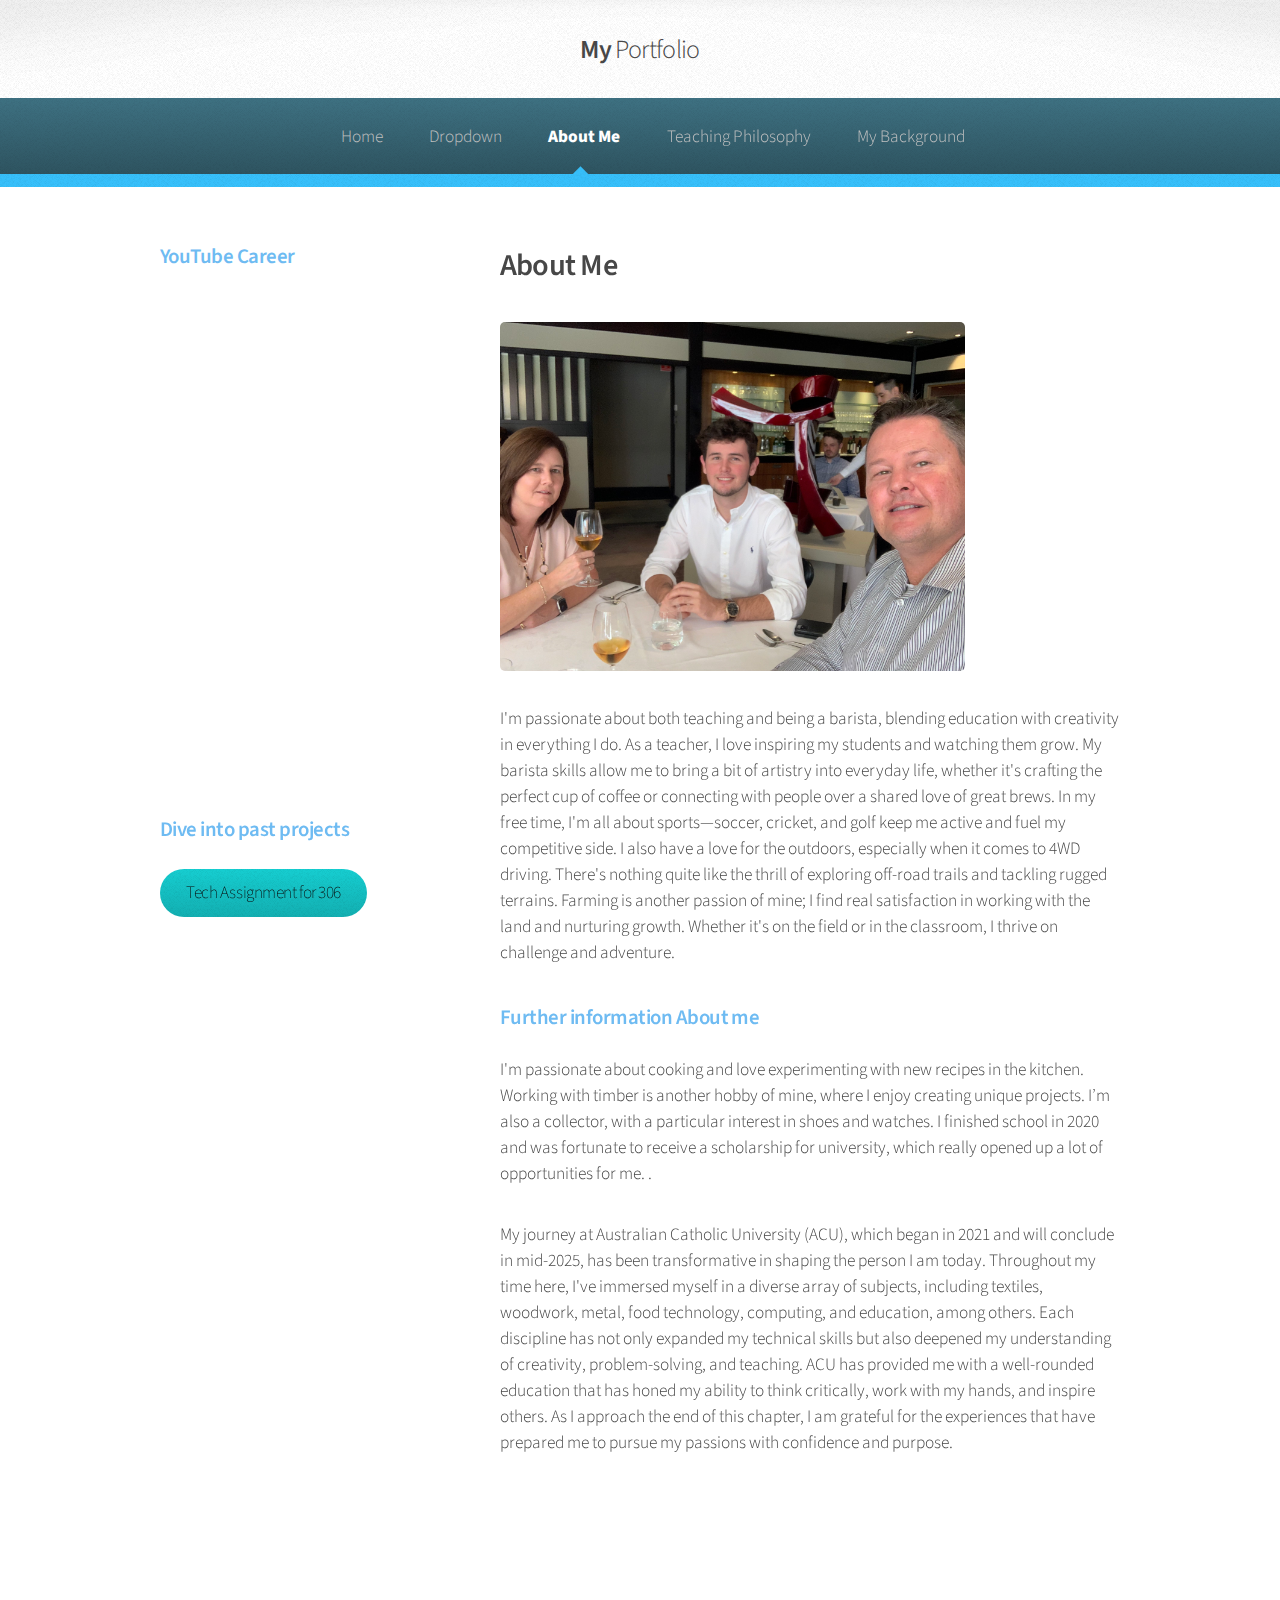
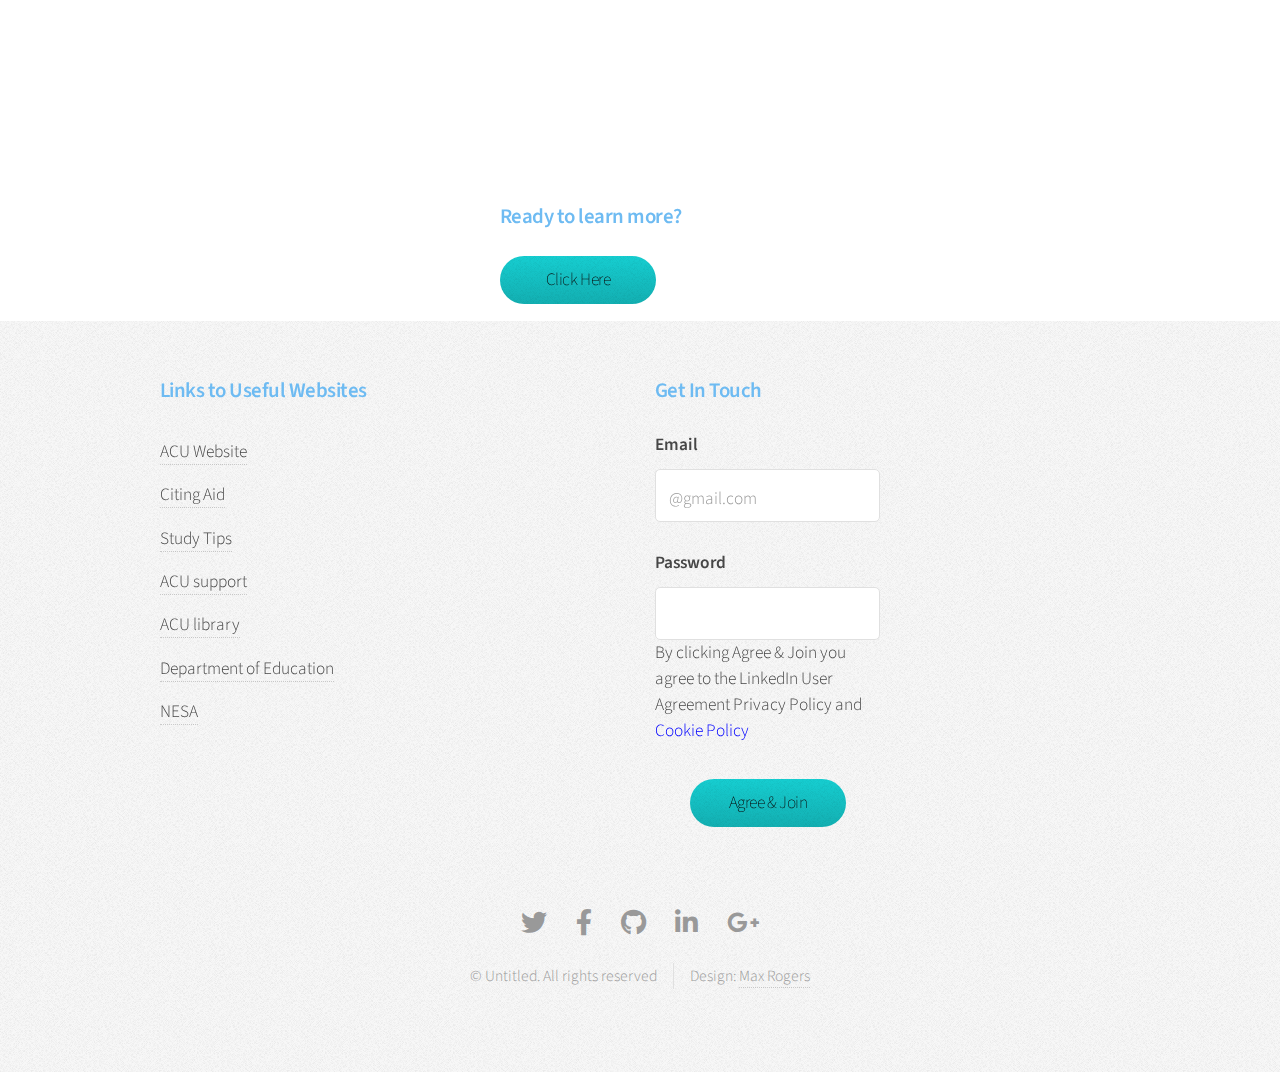
<file: AboutMe.html>
<!DOCTYPE HTML>
<!--
	Arcana by HTML5 UP
	html5up.net | @ajlkn
	Free for personal and commercial use under the CCA 3.0 license (html5up.net/license)
-->
<html>
	<head>
		<title>Left Sidebar - Arcana by HTML5 UP</title>
		<meta charset="utf-8" />
		<meta name="viewport" content="width=device-width, initial-scale=1, user-scalable=no" />
		<link rel="stylesheet" href="assets/css/main.css" />
	</head>
	<body class="is-preload">
		<div id="page-wrapper">

			<!-- Header -->
				<div id="header">

					<!-- Logo -->
						<h1><a href="Home.html" id="logo">My <em>Portfolio</em></a></h1>

					<!-- Nav -->
						<nav id="nav">
							<ul>
								<li><a href="Home.html">Home</a></li>
								<li>
									<a href="#">Dropdown</a>
									<ul>
										<li><a href="AboutMe.html">About Me</a></li>
										<li><a href="TeachingPhilosophy.html">Teaching Philosophy</a></li>
										<li><a href="MyBackground.html">My Background</a></li>
										<li>
											<a href="DropDown.html">Extra Fun Facts</a></li>
									
									</ul>
								</li>
								<li class="current"><a href="AboutMe.html">About Me</a></li>
								<li><a href="TeachingPhilosophy.html">Teaching Philosophy</a></li>
								<li><a href="MyBackground.html">My Background</a></li>
							
							</ul>
						</nav>

				</div>

			<!-- Main -->
				<section class="wrapper style1">
					<div class="container">
						<div class="row gtr-200">
							<div class="col-4 col-12-narrower">
								<div id="sidebar">

									<!-- Sidebar -->
									<section>
										<h3>YouTube Career</h3>
										<iframe width="400" height="250" src="https://www.youtube.com/embed/gzACZ5iz2Z8?si=axwKHgaPBajNrbOW" title="YouTube video player" frameborder="0" allow="accelerometer; autoplay; clipboard-write; encrypted-media; gyroscope; picture-in-picture; web-share" referrerpolicy="strict-origin-when-cross-origin" allowfullscreen></iframe>
										</section>
										<iframe width="400" height="250" src="https://www.youtube.com/embed/m-TOWTXOvOc?si=6sv-1jD7MfZJp-UU" title="YouTube video player" frameborder="0" allow="accelerometer; autoplay; clipboard-write; encrypted-media; gyroscope; picture-in-picture; web-share" referrerpolicy="strict-origin-when-cross-origin" allowfullscreen></iframe>
										<section>
											
											<h3>Dive into past projects</h3>
											<footer>
												<a href="https://sites.google.com/view/tech306-maxwell-rogers/home" class="button">Tech Assignment for 306</a>
											</footer>
										</section>

								</div>
							</div>
							<div class="col-8  col-12-narrower imp-narrower">
								<div id="content">

									<!-- Content -->

										<article>
											<header>
												<h2>About Me</h2>
								
											</header>

											<span class="image featured"><img src="images/FancyDinner.jpeg" alt="" /></span>

											<p>I'm passionate about both teaching and being a barista, blending education with creativity in everything I do. As a teacher, I love inspiring my students and watching them grow. My barista skills allow me to bring a bit of artistry into everyday life, whether it's crafting the perfect cup of coffee or connecting with people over a shared love of great brews.

												In my free time, I'm all about sports—soccer, cricket, and golf keep me active and fuel my competitive side. I also have a love for the outdoors, especially when it comes to 4WD driving. There's nothing quite like the thrill of exploring off-road trails and tackling rugged terrains. Farming is another passion of mine; I find real satisfaction in working with the land and nurturing growth. Whether it's on the field or in the classroom, I thrive on challenge and adventure.</p>

											<h3>Further information About me</h3>
											<p>I'm passionate about cooking and love experimenting with new recipes in the kitchen. Working with timber is another hobby of mine, where I enjoy creating unique projects. I’m also a collector, with a particular interest in shoes and watches. I finished school in 2020 and was fortunate to receive a scholarship for university, which really opened up a lot of opportunities for me.
												.</p>

											<p>My journey at Australian Catholic University (ACU), which began in 2021 and will conclude in mid-2025, has been transformative in shaping the person I am today. Throughout my time here, I've immersed myself in a diverse array of subjects, including textiles, woodwork, metal, food technology, computing, and education, among others. Each discipline has not only expanded my technical skills but also deepened my understanding of creativity, problem-solving, and teaching. ACU has provided me with a well-rounded education that has honed my ability to think critically, work with my hands, and inspire others. As I approach the end of this chapter, I am grateful for the experiences that have prepared me to pursue my passions with confidence and purpose.</p>
										</article>
										<iframe width="550" height="300" src="https://www.youtube.com/embed/QQF0reKuDpA?si=UMRk2DBt6ZDsRyFj" title="YouTube video player" frameborder="0" allow="accelerometer; autoplay; clipboard-write; encrypted-media; gyroscope; picture-in-picture; web-share" referrerpolicy="strict-origin-when-cross-origin" allowfullscreen></iframe>
										<h3>Ready to learn more?</h3>
										<a href="TeachingPhilosophy.html" class="button">Click Here</a>
								</div>
							</div>
						</div>
					</div>
				</section>

			<!-- Footer -->
			<div id="footer">
				<div class="container">
					<div class="row">
						<section class="col-3 col-6-narrower col-12-mobilep">
							<h3>Links to Useful Websites</h3>
							<ul class="links">
								<li><a href="https://shorturl.at/HW802">ACU Website</a></li>
								<li><a href="https://www.mybib.com/#/">Citing Aid</a></li>
								<li><a href="https://shorturl.at/fr0sk">Study Tips</a></li>
								<li><a href="https://shorturl.at/hQeXk">ACU support</a></li>
								<li><a href="https://library.acu.edu.au/">ACU library</a></li>
								<li><a href="https://education.nsw.gov.au/">Department of Education</a></li>
								<li><a href="https://educationstandards.nsw.edu.au/wps/portal/nesa/home">NESA</a></li>
							</ul>
						</section>
						<section class="col-3 col-6-narrower col-12-mobilep"></section>
							</ul>
						</section>
						<section class="col-6 col-12-narrower">
							<h3>Get In Touch</h3>
							<form>
								<div class="row gtr-50">
									<div class="col-6 col-12-mobilep">
										<label>Email</label>
										<input type="email" name="email" id="email" placeholder="@gmail.com" />
									<br>
									<div class="col-6 col-12-mobilep">
										<label>Password</label>
										<input type="Password" name="name" id="name" placeholder="" />
										By clicking Agree & Join you agree to the LinkedIn User Agreement Privacy Policy and <Span>Cookie Policy</Span> 
										<br>
									</div>
									<div class="col-12"></div>
									<div class="col-12">
										<ul class="actions">
											<br>
											<li><input type="Submit" 
												class="mybutton" 
												href="https://docs.google.com/forms/d/153w0vNxSEEq5g4qfOaZdMn1lnrdtbaLGTZw55AzXkHQ/prefill" value="Agree & Join" /></li>
										</ul>
									</div>
								</div>
							</form>
						</section>
					</div>
				</div>

				<!-- Icons -->
					<ul class="icons">
						<li><a href="https://x.com/?mx=2" class="icon brands fa-twitter"><span class="label">Twitter</span></a></li>
						<li><a href="https://www.facebook.com/" class="icon brands fa-facebook-f"><span class="label">Facebook</span></a></li>
						<li><a href="https://github.com/" class="icon brands fa-github"><span class="label">GitHub</span></a></li>
						<li><a href="https://au.linkedin.com/" class="icon brands fa-linkedin-in"><span class="label">LinkedIn</span></a></li>
						<li><a href="https://www.google.com/" class="icon brands fa-google-plus-g"><span class="label">Google+</span></a></li>
					</ul>

				<!-- Copyright -->
					<div class="copyright">
						<ul class="menu">
							<li>&copy; Untitled. All rights reserved</li><li>Design: <a href="http://html5up.net">Max Rogers</a></li>
						</ul>
					</div>

			</div>

	</div>

	<!-- Scripts -->
		<script src="assets/js/jquery.min.js"></script>
		<script src="assets/js/jquery.dropotron.min.js"></script>
		<script src="assets/js/browser.min.js"></script>
		<script src="assets/js/breakpoints.min.js"></script>
		<script src="assets/js/util.js"></script>
		<script src="assets/js/main.js"></script>

</body>
</html>
</file>
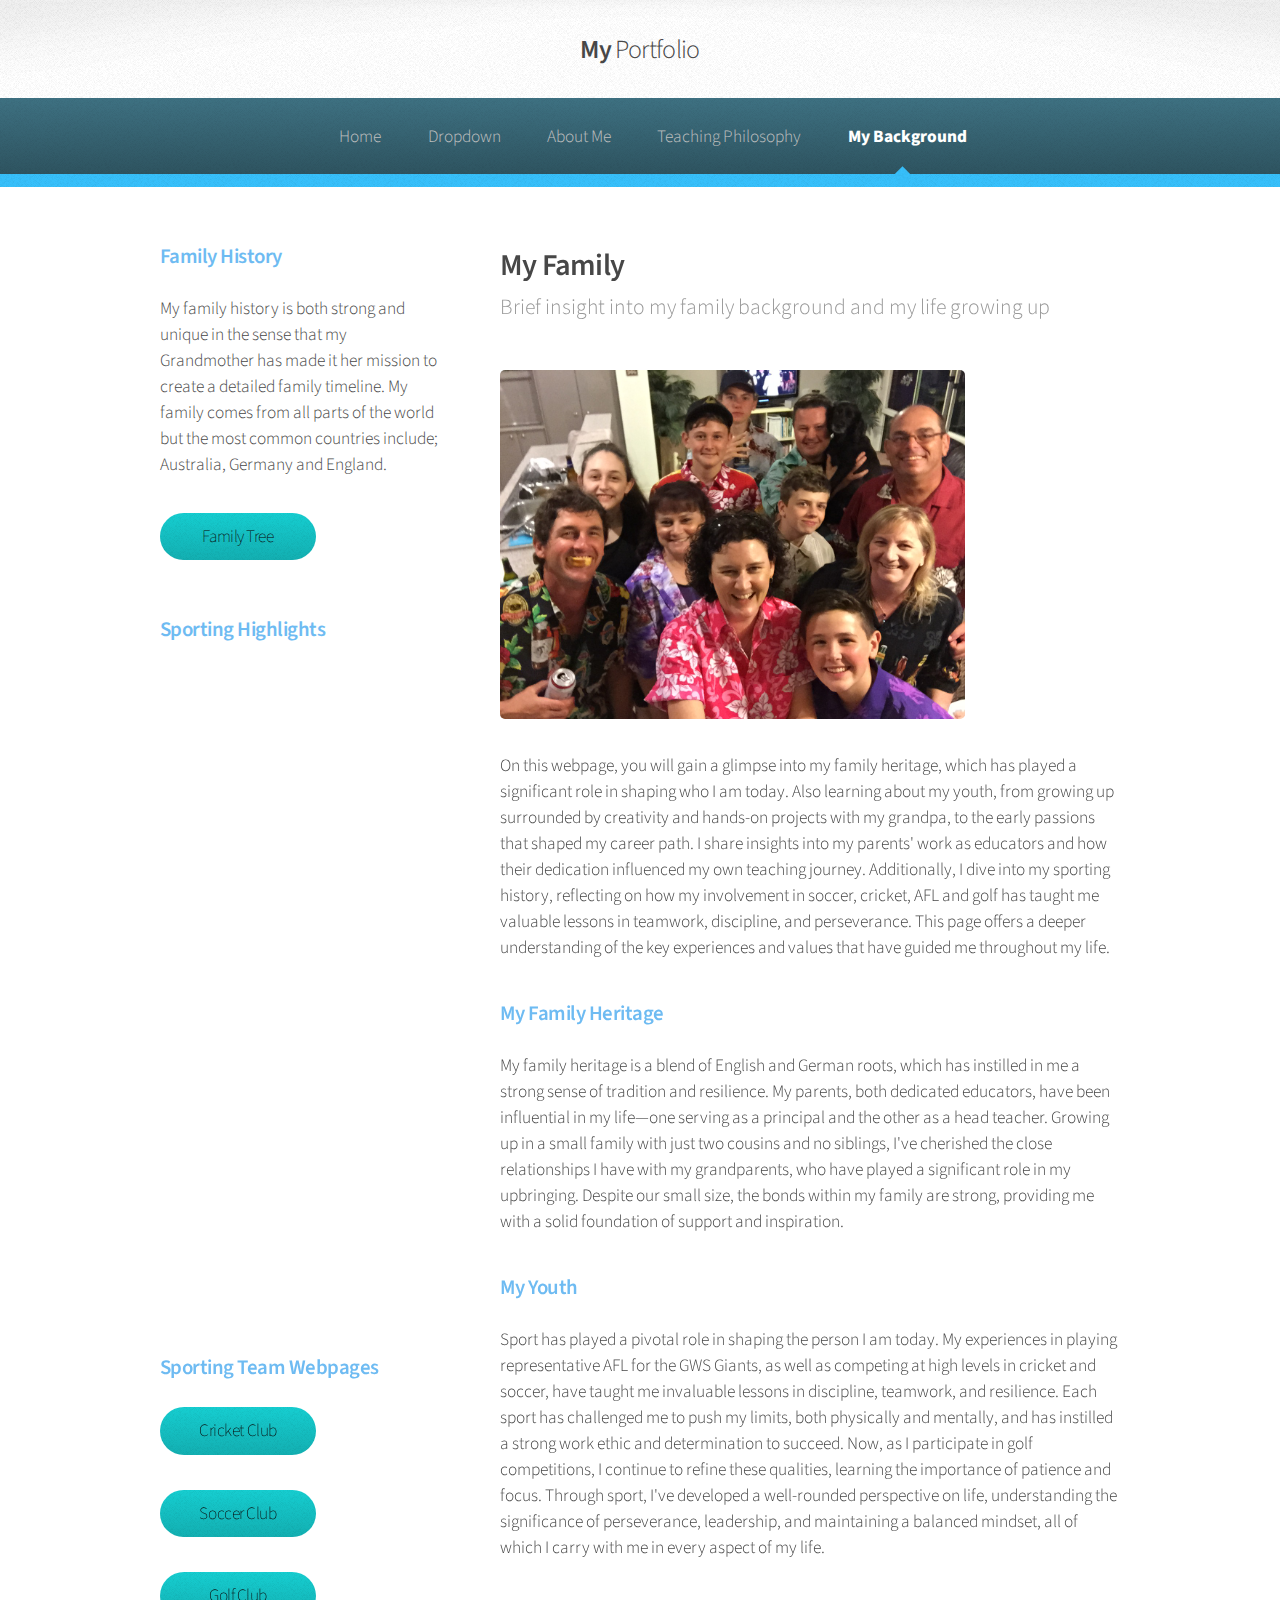
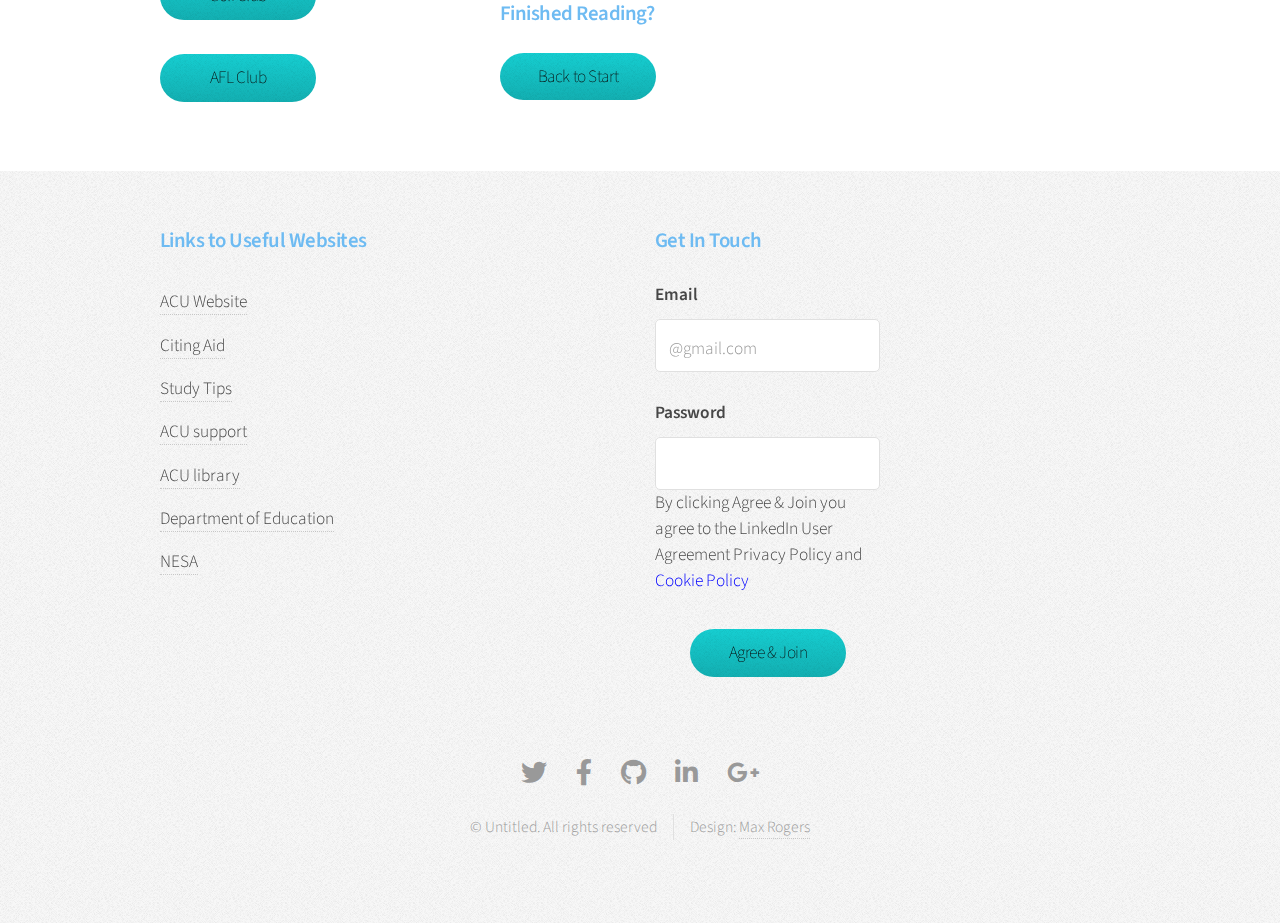
<file: MyBackground.html>
<!DOCTYPE HTML>
<!--
	Arcana by HTML5 UP
	html5up.net | @ajlkn
	Free for personal and commercial use under the CCA 3.0 license (html5up.net/license)
-->
<html>
	<head>
		<title>My Background - My Portfolio</title>
		<meta charset="utf-8" />
		<meta name="viewport" content="width=device-width, initial-scale=1, user-scalable=no" />
		<link rel="stylesheet" href="assets/css/main.css" />
	</head>
	<body class="is-preload">
		<div id="page-wrapper">

			<!-- Header -->
				<div id="header">

					<!-- Logo -->
						<h1><a href="Home.html" id="logo">My <em>Portfolio</em></a></h1>

					<!-- Nav -->
						<nav id="nav">
							<ul>
								<li><a href="Home.html">Home</a></li>
								<li>
									<a href="#">Dropdown</a>
									<ul>
										<li><a href="AboutMe.html">About Me</a></li>
										<li><a href="TeachingPhilosophy.html">Teaching Philosophy</a></li>
										<li><a href="MyBackground.html">My Background</a></li>
										<li>
											<a href="DropDown.html">Extra Fun Facts</a>
										</li>
							
									</ul>
								</li>
								<li ><a href="AboutMe.html">About Me</a></li>
								<li><a href="TeachingPhilosophy.html">Teaching Philosophy</a></li>
								<li class="current" ><a href="MyBackground.html">My Background</a></li>
							</ul>
						</nav>

				</div>

			<!-- Main -->
				<section class="wrapper style1">
					<div class="container">
						<div class="row gtr-200">
							<div class="col-4 col-12-narrower">
								<div id="sidebar">

									<!-- Sidebar -->

										<section>
											<h3>Family History</h3>
											<p>My family history is both strong and unique in the sense that my Grandmother has made it her mission to create a detailed family timeline. My family comes from all parts of the world but the most common countries include; Australia, Germany and England. 

											</p>
											<footer>
												<a href="https://www.smartdraw.com/family-tree/family-tree-template.htm?id=381705&gad_source=1&gclid=CjwKCAjwxNW2BhAkEiwA24Cm9CsoJg6HrKoGoJsz3zIu4krCA1dpGKfXmWtXTB2w1H1OFQEZ7W9dcxoCDAMQAvD_BwE" class="button">Family Tree</a>
											</footer>
										</section>

										<section>
											<h3>Sporting Highlights</h3>
											<iframe width="350" height="315" src="https://www.youtube.com/embed/QCdrIjSTvas?si=qyn7fnJGxDFCQMQ-" title="YouTube video player" frameborder="0" allow="accelerometer; autoplay; clipboard-write; encrypted-media; gyroscope; picture-in-picture; web-share" referrerpolicy="strict-origin-when-cross-origin" allowfullscreen></iframe>
											<p></p>
											<iframe width="350" height="315" src="https://www.youtube.com/embed/L8YYFkqQNUA?si=K_UkiDWayFtxksZm" title="YouTube video player" frameborder="0" allow="accelerometer; autoplay; clipboard-write; encrypted-media; gyroscope; picture-in-picture; web-share" referrerpolicy="strict-origin-when-cross-origin" allowfullscreen></iframe>
											
											<h3>Sporting Team Webpages</h3>
											<footer>
												<a href="https://wentyleagues.com.au/sport/cricket/" class="button">Cricket Club</a>
											<p></p>
												<a href="https://greystanesfc.com.au/index.php/regoinfo-hp/more-registration" class="button">Soccer Club</a>
						<p></p>
												<a href="https://www.cumberlandgolf.com.au/" class="button">Golf Club</a>
<p></p>
												<a href="https://www.gwsgiants.com.au/" class="button">AFL Club</a>

											</footer>
										</section>
<!--Button class included with <p> spacing to get each button on a new line. <a> used to ensure the link is live and not included within a <p> which disables link from working-->
								</div>
							</div>
							<div class="col-8  col-12-narrower imp-narrower">
								<div id="content">

									<!-- Content -->

										<article>
											<header>
												<h2>My Family</h2>
												<p>Brief insight into my family background and my life growing up</p>
											</header>

											<span class="image featured"><img src="images/WholeFamily.JPG" alt="" /></span>

											<p>On this webpage, you will gain a glimpse into my family heritage, which has played a significant role in shaping who I am today. Also learning about my youth, from growing up surrounded by creativity and hands-on projects with my grandpa, to the early passions that shaped my career path. I share insights into my parents' work as educators and how their dedication influenced my own teaching journey. Additionally, I dive into my sporting history, reflecting on how my involvement in soccer, cricket, AFL and golf has taught me valuable lessons in teamwork, discipline, and perseverance. This page offers a deeper understanding of the key experiences and values that have guided me throughout my life.</p>

											<h3>My Family Heritage</h3>
											<p>My family heritage is a blend of English and German roots, which has instilled in me a strong sense of tradition and resilience. My parents, both dedicated educators, have been influential in my life—one serving as a principal and the other as a head teacher. Growing up in a small family with just two cousins and no siblings, I've cherished the close relationships I have with my grandparents, who have played a significant role in my upbringing. Despite our small size, the bonds within my family are strong, providing me with a solid foundation of support and inspiration.</p>

											<h3>My Youth</h3>
											<p>Sport has played a pivotal role in shaping the person I am today. My experiences in playing representative AFL for the GWS Giants, as well as competing at high levels in cricket and soccer, have taught me invaluable lessons in discipline, teamwork, and resilience. Each sport has challenged me to push my limits, both physically and mentally, and has instilled a strong work ethic and determination to succeed. Now, as I participate in golf competitions, I continue to refine these qualities, learning the importance of patience and focus. Through sport, I've developed a well-rounded perspective on life, understanding the significance of perseverance, leadership, and maintaining a balanced mindset, all of which I carry with me in every aspect of my life.</p>
										</article>
										<h3>Finished Reading?</h3>
										<a href="Home.html" class="button">Back to Start</a>

								</div>
							</div>
						</div>
					</div>
				</section>

			<!-- Footer -->
			<div id="footer">
				<div class="container">
					<div class="row">
						<section class="col-3 col-6-narrower col-12-mobilep">
							<h3>Links to Useful Websites</h3>
							<ul class="links">
								<li><a href="https://shorturl.at/HW802">ACU Website</a></li>
								<li><a href="https://www.mybib.com/#/">Citing Aid</a></li>
								<li><a href="https://shorturl.at/fr0sk">Study Tips</a></li>
								<li><a href="https://shorturl.at/hQeXk">ACU support</a></li>
								<li><a href="https://library.acu.edu.au/">ACU library</a></li>
								<li><a href="https://education.nsw.gov.au/">Department of Education</a></li>
								<li><a href="https://educationstandards.nsw.edu.au/wps/portal/nesa/home">NESA</a></li>
							</ul>
						</section>
						<section class="col-3 col-6-narrower col-12-mobilep"></section>
							</ul>
						</section>
						<section class="col-6 col-12-narrower">
							<h3>Get In Touch</h3>
							<form>
								<div class="row gtr-50">
									<div class="col-6 col-12-mobilep">
										<label>Email</label>
										<input type="email" name="email" id="email" placeholder="@gmail.com" />
									<br>
									<div class="col-6 col-12-mobilep">
										<label>Password</label>
										<input type="Password" name="name" id="name" placeholder="" />
										By clicking Agree & Join you agree to the LinkedIn User Agreement Privacy Policy and <Span>Cookie Policy</Span> 
										<br>
									</div>
									<div class="col-12"></div>
									<div class="col-12">
										<ul class="actions">
											<br>
											<li><input type="Submit" 
												class="mybutton" 
												value="Agree & Join" /></li>
										</ul>
									</div>
								</div>
							</form>
						</section>
					</div>
				</div>

				<!-- Icons -->
					<ul class="icons">
						<li><a href="https://x.com/?mx=2" class="icon brands fa-twitter"><span class="label">Twitter</span></a></li>
						<li><a href="https://www.facebook.com/" class="icon brands fa-facebook-f"><span class="label">Facebook</span></a></li>
						<li><a href="https://github.com/" class="icon brands fa-github"><span class="label">GitHub</span></a></li>
						<li><a href="https://au.linkedin.com/" class="icon brands fa-linkedin-in"><span class="label">LinkedIn</span></a></li>
						<li><a href="https://www.google.com/" class="icon brands fa-google-plus-g"><span class="label">Google+</span></a></li>
					</ul>

				<!-- Copyright -->
					<div class="copyright">
						<ul class="menu">
							<li>&copy; Untitled. All rights reserved</li><li>Design: <a href="http://html5up.net">Max Rogers</a></li>
						</ul>
					</div>

			</div>

	</div>

	<!-- Scripts -->
		<script src="assets/js/jquery.min.js"></script>
		<script src="assets/js/jquery.dropotron.min.js"></script>
		<script src="assets/js/browser.min.js"></script>
		<script src="assets/js/breakpoints.min.js"></script>
		<script src="assets/js/util.js"></script>
		<script src="assets/js/main.js"></script>

</body>
</html>
</file>
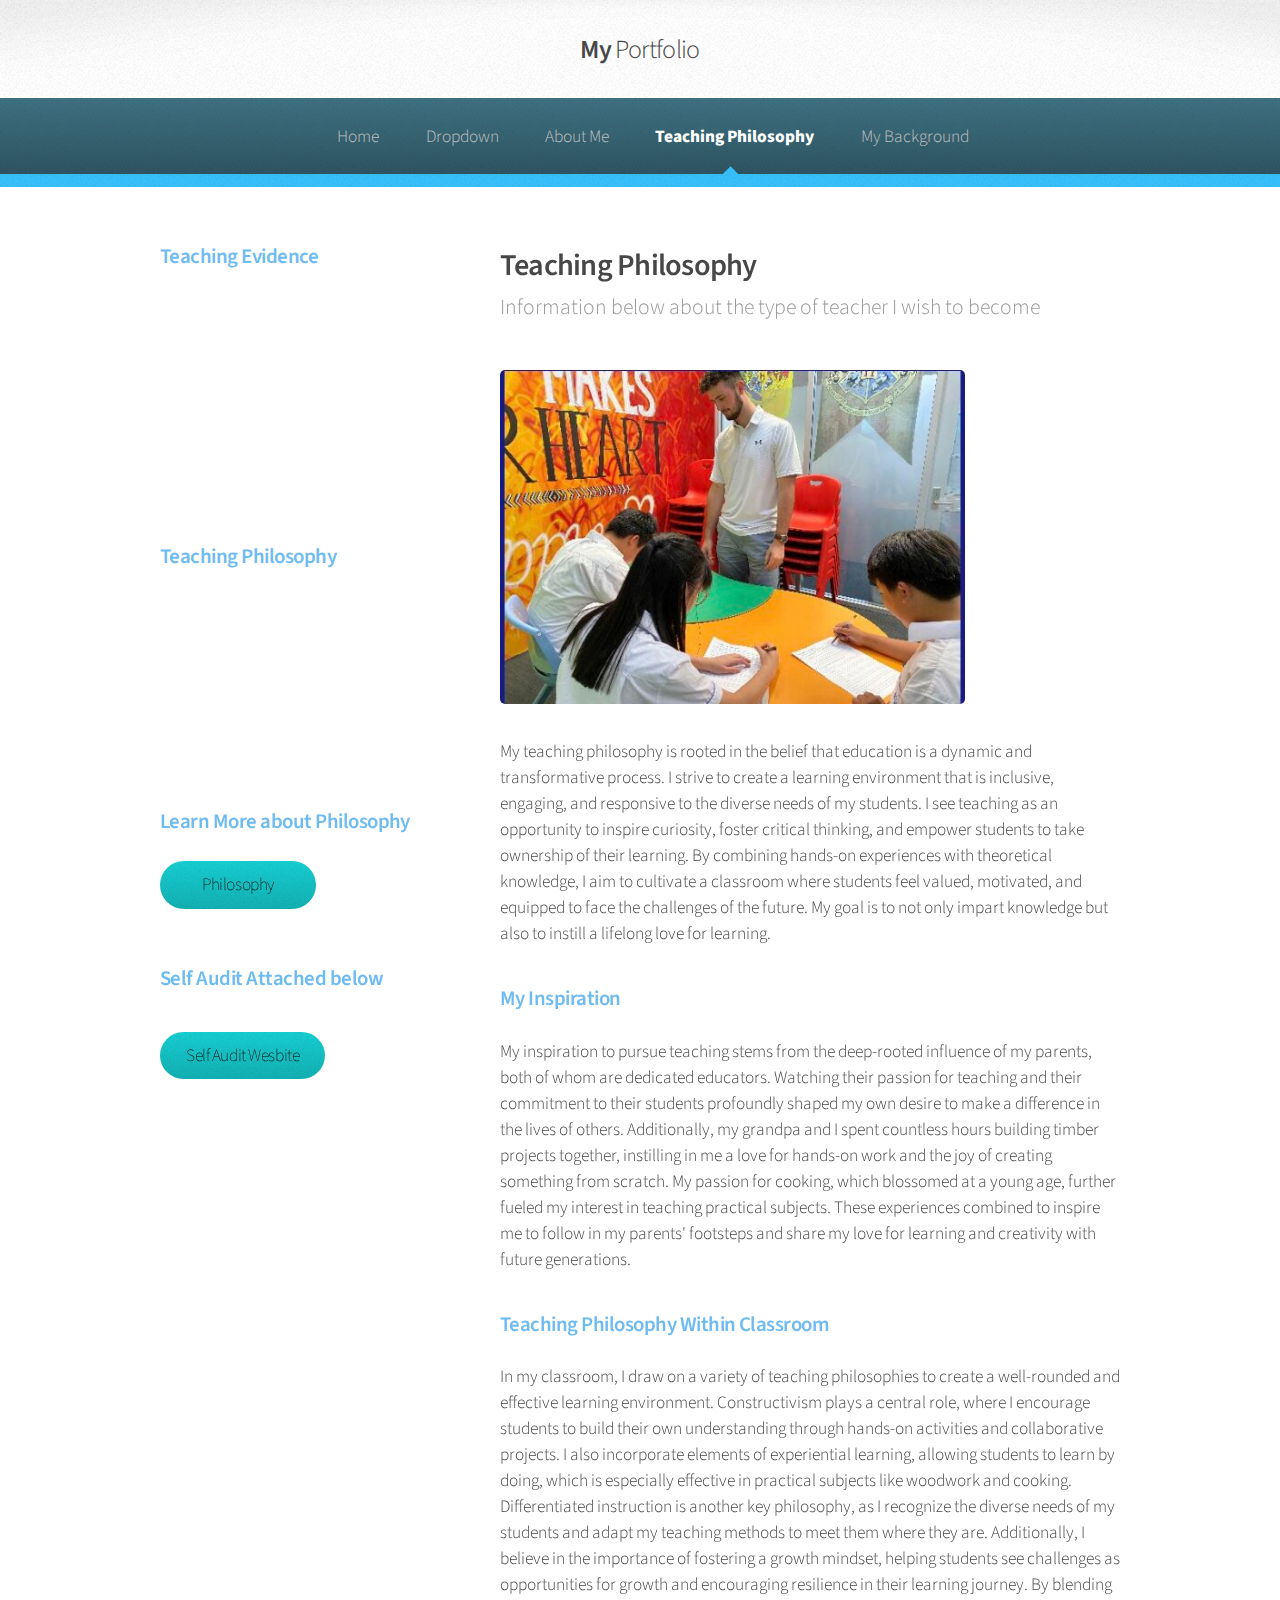
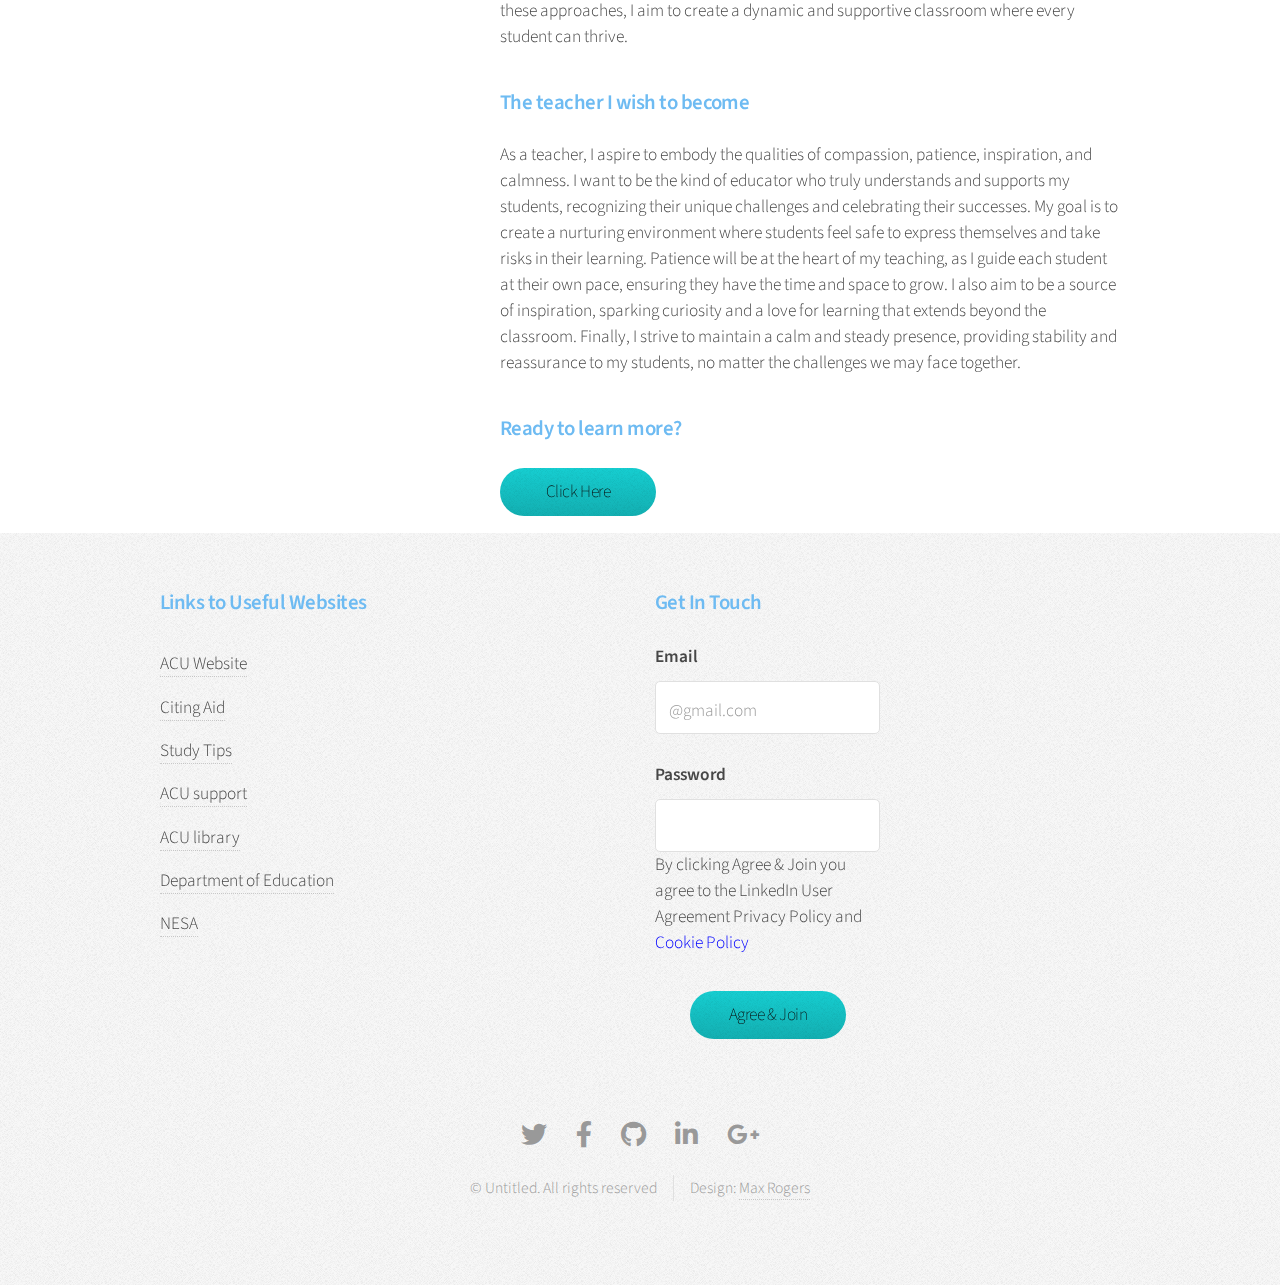
<file: TeachingPhilosophy.html>
<!DOCTYPE HTML>
<!--
	Arcana by HTML5 UP
	html5up.net | @ajlkn
	Free for personal and commercial use under the CCA 3.0 license (html5up.net/license)
-->
<html>
	<head>
		<title>Left Sidebar - Arcana by HTML5 UP</title>
		<meta charset="utf-8" />
		<meta name="viewport" content="width=device-width, initial-scale=1, user-scalable=no" />
		<link rel="stylesheet" href="assets/css/main.css" />
	</head>
	<body class="is-preload">
		<div id="page-wrapper">

			<!-- Header -->
				<div id="header">

					<!-- Logo -->
						<h1><a href="Home.html" id="logo">My <em>Portfolio</em></a></h1>

					<!-- Nav -->
						<nav id="nav">
							<ul>
								<li><a href="Home.html">Home</a></li>
								<li>
									<a href="#">Dropdown</a>
									<ul>
										<li><a href="AboutMe.html">About Me</a></li>
										<li><a href="TeachingPhilosophy.html">Teaching Philosophy</a></li>
										<li><a href="MyBackground.html">My Background</a></li>
										<li>
											<a href="DropDown.html">Extra Fun Facts</a>
											
										</li>
									
									</ul>
								</li>
								<li ><a href="AboutMe.html">About Me</a></li>
								<li class="current"><a href="TeachingPhilosophy.html">Teaching Philosophy</a></li>
								<li><a href="MyBackground.html">My Background</a></li>
							</ul>
						</nav>

				</div>

			<!-- Main -->
				<section class="wrapper style1">
					<div class="container">
						<div class="row gtr-200">
							<div class="col-4 col-12-narrower">
								<div id="sidebar">

									<!-- Sidebar -->
									<section>
										<h3>Teaching Evidence</h3>
										<p><iframe width="400" height="200" src="https://www.youtube.com/embed/s61eHMQPBkk?si=dDEztP1qUf8BYbh9" title="YouTube video player" frameborder="0" allow="accelerometer; autoplay; clipboard-write; encrypted-media; gyroscope; picture-in-picture; web-share" referrerpolicy="strict-origin-when-cross-origin" allowfullscreen></iframe></p>
							
										
										<section>
											<h3>Teaching Philosophy</h3>
											<iframe width="400" height="200" src="https://www.youtube.com/embed/e9OTtu_NgEI?si=myZ7Gb0IEJrcfWFb" title="YouTube video player" frameborder="0" allow="accelerometer; autoplay; clipboard-write; encrypted-media; gyroscope; picture-in-picture; web-share" referrerpolicy="strict-origin-when-cross-origin" allowfullscreen></iframe>
											<footer>
												<h3>Learn More about Philosophy</h3>
												<a href="https://www.thoughtco.com/teaching-philosophy-examples-2081517" class="button">Philosophy</a>
											</footer>
										</section>
										<!--Own videos linked and attached to provide an insight into my teaching philosophy.
										Paired with href to directly take you to new pages or links. Button class added to click and take to website-->

										<section>
											<h3>Self Audit Attached below</h3>
											<ul class="links">
											</ul>
											<footer>
												<a href="https://sites.google.com/education.nsw.gov.au/edte299-s00306756/knowledge-and-skills-to-teach-stage-4-technology-mandatory" class="button">Self Audit Wesbite</a>
											</footer>
										</section>

								</div>
							</div>
							<div class="col-8  col-12-narrower imp-narrower">
								<div id="content">

									<!-- Content -->

										<article>
											<header>
												<h2>Teaching Philosophy</h2>
												<p>Information below about the type of teacher I wish to become</p>
											</header>

											<span class="image featured"><img src="images/Teaching.jpg" alt="" /></span>

											<p>My teaching philosophy is rooted in the belief that education is a dynamic and transformative process. I strive to create a learning environment that is inclusive, engaging, and responsive to the diverse needs of my students. I see teaching as an opportunity to inspire curiosity, foster critical thinking, and empower students to take ownership of their learning. By combining hands-on experiences with theoretical knowledge, I aim to cultivate a classroom where students feel valued, motivated, and equipped to face the challenges of the future. My goal is to not only impart knowledge but also to instill a lifelong love for learning.

											</p>

											<h3>My Inspiration</h3>
											<p>My inspiration to pursue teaching stems from the deep-rooted influence of my parents, both of whom are dedicated educators. Watching their passion for teaching and their commitment to their students profoundly shaped my own desire to make a difference in the lives of others. Additionally, my grandpa and I spent countless hours building timber projects together, instilling in me a love for hands-on work and the joy of creating something from scratch. My passion for cooking, which blossomed at a young age, further fueled my interest in teaching practical subjects. These experiences combined to inspire me to follow in my parents' footsteps and share my love for learning and creativity with future generations.</p>

											<h3>Teaching Philosophy Within Classroom</h3>
											<p>In my classroom, I draw on a variety of teaching philosophies to create a well-rounded and effective learning environment. Constructivism plays a central role, where I encourage students to build their own understanding through hands-on activities and collaborative projects. I also incorporate elements of experiential learning, allowing students to learn by doing, which is especially effective in practical subjects like woodwork and cooking. Differentiated instruction is another key philosophy, as I recognize the diverse needs of my students and adapt my teaching methods to meet them where they are. Additionally, I believe in the importance of fostering a growth mindset, helping students see challenges as opportunities for growth and encouraging resilience in their learning journey. By blending these approaches, I aim to create a dynamic and supportive classroom where every student can thrive.







											</p>
											<h3>The teacher I wish to become</h3>
											<p>As a teacher, I aspire to embody the qualities of compassion, patience, inspiration, and calmness. I want to be the kind of educator who truly understands and supports my students, recognizing their unique challenges and celebrating their successes. My goal is to create a nurturing environment where students feel safe to express themselves and take risks in their learning. Patience will be at the heart of my teaching, as I guide each student at their own pace, ensuring they have the time and space to grow. I also aim to be a source of inspiration, sparking curiosity and a love for learning that extends beyond the classroom. Finally, I strive to maintain a calm and steady presence, providing stability and reassurance to my students, no matter the challenges we may face together.







											</p>
										</article>
										<h3>Ready to learn more?</h3>
										<a href="MyBackground.html" class="button">Click Here</a>
								</div>
							</div>
						</div>
					</div>
				</section>

			<!-- Footer -->
			<div id="footer">
				<div class="container">
					<div class="row">
						<section class="col-3 col-6-narrower col-12-mobilep">
							<h3>Links to Useful Websites</h3>
							<ul class="links">
								<li><a href="https://shorturl.at/HW802">ACU Website</a></li>
								<li><a href="https://www.mybib.com/#/">Citing Aid</a></li>
								<li><a href="https://shorturl.at/fr0sk">Study Tips</a></li>
								<li><a href="https://shorturl.at/hQeXk">ACU support</a></li>
								<li><a href="https://library.acu.edu.au/">ACU library</a></li>
								<li><a href="https://education.nsw.gov.au/">Department of Education</a></li>
								<li><a href="https://educationstandards.nsw.edu.au/wps/portal/nesa/home">NESA</a></li>
							</ul>
						</section>
						<section class="col-3 col-6-narrower col-12-mobilep"></section>
							</ul>
						</section>
						<section class="col-6 col-12-narrower">
							<h3>Get In Touch</h3>
							<form>
								<div class="row gtr-50">
									<div class="col-6 col-12-mobilep">
										<label>Email</label>
										<input type="email" name="email" id="email" placeholder="@gmail.com" />
									<br>
									<div class="col-6 col-12-mobilep">
										<label>Password</label>
										<input type="Password" name="name" id="name" placeholder="" />
										By clicking Agree & Join you agree to the LinkedIn User Agreement Privacy Policy and <Span>Cookie Policy</Span> 
										<br>
									</div>
									<div class="col-12"></div>
									<div class="col-12">
										<ul class="actions">
											<br>
											<li><input type="Submit" 
												class="mybutton" 
												value="Agree & Join" /></li>
										</ul>
									</div>
								</div>
							</form>
						</section>
					</div>
				</div>

				<!-- Icons -->
					<ul class="icons">
						<li><a href="https://x.com/?mx=2" class="icon brands fa-twitter"><span class="label">Twitter</span></a></li>
						<li><a href="https://www.facebook.com/" class="icon brands fa-facebook-f"><span class="label">Facebook</span></a></li>
						<li><a href="https://github.com/" class="icon brands fa-github"><span class="label">GitHub</span></a></li>
						<li><a href="https://au.linkedin.com/" class="icon brands fa-linkedin-in"><span class="label">LinkedIn</span></a></li>
						<li><a href="https://www.google.com/" class="icon brands fa-google-plus-g"><span class="label">Google+</span></a></li>
					</ul>

				<!-- Copyright -->
					<div class="copyright">
						<ul class="menu">
							<li>&copy; Untitled. All rights reserved</li><li>Design: <a href="http://html5up.net">Max Rogers</a></li>
						</ul>
					</div>

			</div>

	</div>

	<!-- Scripts -->
		<script src="assets/js/jquery.min.js"></script>
		<script src="assets/js/jquery.dropotron.min.js"></script>
		<script src="assets/js/browser.min.js"></script>
		<script src="assets/js/breakpoints.min.js"></script>
		<script src="assets/js/util.js"></script>
		<script src="assets/js/main.js"></script>

</body>
</html>
<!--Font and colours have been changed in main css but cant comment on that code section so adding here for reference. 
Hover colour, click colour, font size, font colour and heading size all adjusted in main css-->
</file>
<file: assets/css/main.css>
@import url("fontawesome-all.min.css");
@import url("https://fonts.googleapis.com/css?family=Source+Sans+Pro:300,300italic,600,600italic");

/*
	Arcana by HTML5 UP
	html5up.net | @ajlkn
	Free for personal and commercial use under the CCA 3.0 license (html5up.net/license)
*/

html, body, div, span, applet, object,
iframe, h1, h2, h3, h4, h5, h6, p, blockquote,
pre, a, abbr, acronym, address, big, cite,
code, del, dfn, em, img, ins, kbd, q, s, samp,
small, strike, strong, sub, sup, tt, var, b,
u, i, center, dl, dt, dd, ol, ul, li, fieldset,
form, label, legend, table, caption, tbody,
tfoot, thead, tr, th, td, article, aside,
canvas, details, embed, figure, figcaption,
footer, header, hgroup, menu, nav, output, ruby,
section, summary, time, mark, audio, video {
	margin: 0;
	padding: 0;
	border: 0;
	font-size: 100%;
	font: inherit;
	vertical-align: baseline;}

article, aside, details, figcaption, figure,
footer, header, hgroup, menu, nav, section {
	display: block;}

body {
	line-height: 1;
}

ol, ul {
	list-style: none;
}

blockquote, q {
	quotes: none;
}

	blockquote:before, blockquote:after, q:before, q:after {
		content: '';
		content: none;
	}

table {
	border-collapse: collapse;
	border-spacing: 0;
}

body {
	-webkit-text-size-adjust: none;
}

mark {
	background-color: transparent;
	color: inherit;
}

input::-moz-focus-inner {
	border: 0;
	padding: 0;
}

input, select, textarea {
	-moz-appearance: none;
	-webkit-appearance: none;
	-ms-appearance: none;
	appearance: none;
}

/* Basic */

	html {
		box-sizing: border-box;
	}

	*, *:before, *:after {
		box-sizing: inherit;
	}

	body {
		background: #f7f7f7 url("images/bg01.png");
	}

		body.is-preload *, body.is-preload *:before, body.is-preload *:after {
			-moz-animation: none !important;
			-webkit-animation: none !important;
			-ms-animation: none !important;
			animation: none !important;
			-moz-transition: none !important;
			-webkit-transition: none !important;
			-ms-transition: none !important;
			transition: none !important;
		}

	body, input, select, textarea {
		color: #474747;
		font-family: 'Source Sans Pro', sans-serif;
		font-size: 16pt;
		font-weight: 300;
		line-height: 1.65em;
	}

	a {
		-moz-transition: color 0.2s ease-in-out, border-color 0.2s ease-in-out, opacity 0.2s ease-in-out;
		-webkit-transition: color 0.2s ease-in-out, border-color 0.2s ease-in-out, opacity 0.2s ease-in-out;
		-ms-transition: color 0.2s ease-in-out, border-color 0.2s ease-in-out, opacity 0.2s ease-in-out;
		transition: color 0.2s ease-in-out, border-color 0.2s ease-in-out, opacity 0.2s ease-in-out;
		color: #37c0fb;
		text-decoration: none;
		border-bottom: dotted 1px;
	}

		a:hover {
			color: #37c0fb;
			border-bottom-color: transparent;
		}

	strong, b {
		font-weight: 600;
	}

	em, i {
		font-style: italic;
	}

	p, ul, ol, dl, table, blockquote {
		margin: 0 0 2em 0;
	}

	h1, h2, h3, h4, h5, h6 {
		color: inherit;
		font-weight: 600;
		line-height: 1.75em;
		margin-bottom: 1em;
	}

		h1 a, h2 a, h3 a, h4 a, h5 a, h6 a {
			color: inherit;
			text-decoration: none;
		}

		h1 em, h2 em, h3 em, h4 em, h5 em, h6 em {
			font-style: normal;
			font-weight: 300;
		}

	h2 {
		font-size: 1.75em;
		letter-spacing: -0.025em;
	}

	h3 {
		font-size: 1.2em;
		letter-spacing: -0.025em;
	}

	sub {
		font-size: 0.8em;
		position: relative;
		top: 0.5em;
	}

	sup {
		font-size: 0.8em;
		position: relative;
		top: -0.5em;
	}

	hr {
		border-top: solid 1px #e0e0e0;
		border: 0;
		margin-bottom: 1.5em;
	}

	blockquote {
		border-left: solid 0.5em #e0e0e0;
		font-style: italic;
		padding: 1em 0 1em 2em;
	}

/* Container */

	.container {
		margin: 0 auto;
		max-width: 100%;
		width: 1400px;
	}

		@media screen and (max-width: 1680px) {

			.container {
				width: 1200px;
			}

		}

		@media screen and (max-width: 1280px) {

			.container {
				width: 960px;
			}

		}

		@media screen and (max-width: 980px) {

			.container {
				width: 95%;
			}

		}

		@media screen and (max-width: 840px) {

			.container {
				width: 95%;
			}

		}

		@media screen and (max-width: 736px) {

			.container {
				width: 90%;
			}

		}

		@media screen and (max-width: 480px) {

			.container {
				width: 100%;
			}

		}

/* Row */

	.row {
		display: flex;
		flex-wrap: wrap;
		box-sizing: border-box;
		align-items: stretch;
	}

		.row > * {
			box-sizing: border-box;
		}

		.row.gtr-uniform > * > :last-child {
			margin-bottom: 0;
		}

		.row.aln-left {
			justify-content: flex-start;
		}

		.row.aln-center {
			justify-content: center;
		}

		.row.aln-right {
			justify-content: flex-end;
		}

		.row.aln-top {
			align-items: flex-start;
		}

		.row.aln-middle {
			align-items: center;
		}

		.row.aln-bottom {
			align-items: flex-end;
		}

		.row > .imp {
			order: -1;
		}

		.row > .col-1 {
			width: 8.33333%;
		}

		.row > .off-1 {
			margin-left: 8.33333%;
		}

		.row > .col-2 {
			width: 16.66667%;
		}

		.row > .off-2 {
			margin-left: 16.66667%;
		}

		.row > .col-3 {
			width: 25%;
		}

		.row > .off-3 {
			margin-left: 25%;
		}

		.row > .col-4 {
			width: 33.33333%;
		}

		.row > .off-4 {
			margin-left: 33.33333%;
		}

		.row > .col-5 {
			width: 41.66667%;
		}

		.row > .off-5 {
			margin-left: 41.66667%;
		}

		.row > .col-6 {
			width: 50%;
		}

		.row > .off-6 {
			margin-left: 50%;
		}

		.row > .col-7 {
			width: 58.33333%;
		}

		.row > .off-7 {
			margin-left: 58.33333%;
		}

		.row > .col-8 {
			width: 66.66667%;
		}

		.row > .off-8 {
			margin-left: 66.66667%;
		}

		.row > .col-9 {
			width: 75%;
		}

		.row > .off-9 {
			margin-left: 75%;
		}

		.row > .col-10 {
			width: 83.33333%;
		}

		.row > .off-10 {
			margin-left: 83.33333%;
		}

		.row > .col-11 {
			width: 91.66667%;
		}

		.row > .off-11 {
			margin-left: 91.66667%;
		}

		.row > .col-12 {
			width: 100%;
		}

		.row > .off-12 {
			margin-left: 100%;
		}

		.row.gtr-0 {
			margin-top: 0px;
			margin-left: 0px;
		}

			.row.gtr-0 > * {
				padding: 0px 0 0 0px;
			}

			.row.gtr-0.gtr-uniform {
				margin-top: 0px;
			}

				.row.gtr-0.gtr-uniform > * {
					padding-top: 0px;
				}

		.row.gtr-25 {
			margin-top: -12.5px;
			margin-left: -12.5px;
		}

			.row.gtr-25 > * {
				padding: 12.5px 0 0 12.5px;
			}

			.row.gtr-25.gtr-uniform {
				margin-top: -12.5px;
			}

				.row.gtr-25.gtr-uniform > * {
					padding-top: 12.5px;
				}

		.row.gtr-50 {
			margin-top: -25px;
			margin-left: -25px;
		}

			.row.gtr-50 > * {
				padding: 25px 0 0 25px;
			}

			.row.gtr-50.gtr-uniform {
				margin-top: -25px;
			}

				.row.gtr-50.gtr-uniform > * {
					padding-top: 25px;
				}

		.row {
			margin-top: -50px;
			margin-left: -50px;
		}

			.row > * {
				padding: 50px 0 0 50px;
			}

			.row.gtr-uniform {
				margin-top: -50px;
			}

				.row.gtr-uniform > * {
					padding-top: 50px;
				}

		.row.gtr-150 {
			margin-top: -75px;
			margin-left: -75px;
		}

			.row.gtr-150 > * {
				padding: 75px 0 0 75px;
			}

			.row.gtr-150.gtr-uniform {
				margin-top: -75px;
			}

				.row.gtr-150.gtr-uniform > * {
					padding-top: 75px;
				}

		.row.gtr-200 {
			margin-top: -100px;
			margin-left: -100px;
		}

			.row.gtr-200 > * {
				padding: 100px 0 0 100px;
			}

			.row.gtr-200.gtr-uniform {
				margin-top: -100px;
			}

				.row.gtr-200.gtr-uniform > * {
					padding-top: 100px;
				}

		@media screen and (max-width: 1680px) {

			.row {
				display: flex;
				flex-wrap: wrap;
				box-sizing: border-box;
				align-items: stretch;
			}

				.row > * {
					box-sizing: border-box;
				}

				.row.gtr-uniform > * > :last-child {
					margin-bottom: 0;
				}

				.row.aln-left {
					justify-content: flex-start;
				}

				.row.aln-center {
					justify-content: center;
				}

				.row.aln-right {
					justify-content: flex-end;
				}

				.row.aln-top {
					align-items: flex-start;
				}

				.row.aln-middle {
					align-items: center;
				}

				.row.aln-bottom {
					align-items: flex-end;
				}

				.row > .imp-wide {
					order: -1;
				}

				.row > .col-1-wide {
					width: 8.33333%;
				}

				.row > .off-1-wide {
					margin-left: 8.33333%;
				}

				.row > .col-2-wide {
					width: 16.66667%;
				}

				.row > .off-2-wide {
					margin-left: 16.66667%;
				}

				.row > .col-3-wide {
					width: 25%;
				}

				.row > .off-3-wide {
					margin-left: 25%;
				}

				.row > .col-4-wide {
					width: 33.33333%;
				}

				.row > .off-4-wide {
					margin-left: 33.33333%;
				}

				.row > .col-5-wide {
					width: 41.66667%;
				}

				.row > .off-5-wide {
					margin-left: 41.66667%;
				}

				.row > .col-6-wide {
					width: 50%;
				}

				.row > .off-6-wide {
					margin-left: 50%;
				}

				.row > .col-7-wide {
					width: 58.33333%;
				}

				.row > .off-7-wide {
					margin-left: 58.33333%;
				}

				.row > .col-8-wide {
					width: 66.66667%;
				}

				.row > .off-8-wide {
					margin-left: 66.66667%;
				}

				.row > .col-9-wide {
					width: 75%;
				}

				.row > .off-9-wide {
					margin-left: 75%;
				}

				.row > .col-10-wide {
					width: 83.33333%;
				}

				.row > .off-10-wide {
					margin-left: 83.33333%;
				}

				.row > .col-11-wide {
					width: 91.66667%;
				}

				.row > .off-11-wide {
					margin-left: 91.66667%;
				}

				.row > .col-12-wide {
					width: 100%;
				}

				.row > .off-12-wide {
					margin-left: 100%;
				}

				.row.gtr-0 {
					margin-top: 0px;
					margin-left: 0px;
				}

					.row.gtr-0 > * {
						padding: 0px 0 0 0px;
					}

					.row.gtr-0.gtr-uniform {
						margin-top: 0px;
					}

						.row.gtr-0.gtr-uniform > * {
							padding-top: 0px;
						}

				.row.gtr-25 {
					margin-top: -10px;
					margin-left: -10px;
				}

					.row.gtr-25 > * {
						padding: 10px 0 0 10px;
					}

					.row.gtr-25.gtr-uniform {
						margin-top: -10px;
					}

						.row.gtr-25.gtr-uniform > * {
							padding-top: 10px;
						}

				.row.gtr-50 {
					margin-top: -20px;
					margin-left: -20px;
				}

					.row.gtr-50 > * {
						padding: 20px 0 0 20px;
					}

					.row.gtr-50.gtr-uniform {
						margin-top: -20px;
					}

						.row.gtr-50.gtr-uniform > * {
							padding-top: 20px;
						}

				.row {
					margin-top: -40px;
					margin-left: -40px;
				}

					.row > * {
						padding: 40px 0 0 40px;
					}

					.row.gtr-uniform {
						margin-top: -40px;
					}

						.row.gtr-uniform > * {
							padding-top: 40px;
						}

				.row.gtr-150 {
					margin-top: -60px;
					margin-left: -60px;
				}

					.row.gtr-150 > * {
						padding: 60px 0 0 60px;
					}

					.row.gtr-150.gtr-uniform {
						margin-top: -60px;
					}

						.row.gtr-150.gtr-uniform > * {
							padding-top: 60px;
						}

				.row.gtr-200 {
					margin-top: -80px;
					margin-left: -80px;
				}

					.row.gtr-200 > * {
						padding: 80px 0 0 80px;
					}

					.row.gtr-200.gtr-uniform {
						margin-top: -80px;
					}

						.row.gtr-200.gtr-uniform > * {
							padding-top: 80px;
						}

		}

		@media screen and (max-width: 1280px) {

			.row {
				display: flex;
				flex-wrap: wrap;
				box-sizing: border-box;
				align-items: stretch;
			}

				.row > * {
					box-sizing: border-box;
				}

				.row.gtr-uniform > * > :last-child {
					margin-bottom: 0;
				}

				.row.aln-left {
					justify-content: flex-start;
				}

				.row.aln-center {
					justify-content: center;
				}

				.row.aln-right {
					justify-content: flex-end;
				}

				.row.aln-top {
					align-items: flex-start;
				}

				.row.aln-middle {
					align-items: center;
				}

				.row.aln-bottom {
					align-items: flex-end;
				}

				.row > .imp-normal {
					order: -1;
				}

				.row > .col-1-normal {
					width: 8.33333%;
				}

				.row > .off-1-normal {
					margin-left: 8.33333%;
				}

				.row > .col-2-normal {
					width: 16.66667%;
				}

				.row > .off-2-normal {
					margin-left: 16.66667%;
				}

				.row > .col-3-normal {
					width: 25%;
				}

				.row > .off-3-normal {
					margin-left: 25%;
				}

				.row > .col-4-normal {
					width: 33.33333%;
				}

				.row > .off-4-normal {
					margin-left: 33.33333%;
				}

				.row > .col-5-normal {
					width: 41.66667%;
				}

				.row > .off-5-normal {
					margin-left: 41.66667%;
				}

				.row > .col-6-normal {
					width: 50%;
				}

				.row > .off-6-normal {
					margin-left: 50%;
				}

				.row > .col-7-normal {
					width: 58.33333%;
				}

				.row > .off-7-normal {
					margin-left: 58.33333%;
				}

				.row > .col-8-normal {
					width: 66.66667%;
				}

				.row > .off-8-normal {
					margin-left: 66.66667%;
				}

				.row > .col-9-normal {
					width: 75%;
				}

				.row > .off-9-normal {
					margin-left: 75%;
				}

				.row > .col-10-normal {
					width: 83.33333%;
				}

				.row > .off-10-normal {
					margin-left: 83.33333%;
				}

				.row > .col-11-normal {
					width: 91.66667%;
				}

				.row > .off-11-normal {
					margin-left: 91.66667%;
				}

				.row > .col-12-normal {
					width: 100%;
				}

				.row > .off-12-normal {
					margin-left: 100%;
				}

				.row.gtr-0 {
					margin-top: 0px;
					margin-left: 0px;
				}

					.row.gtr-0 > * {
						padding: 0px 0 0 0px;
					}

					.row.gtr-0.gtr-uniform {
						margin-top: 0px;
					}

						.row.gtr-0.gtr-uniform > * {
							padding-top: 0px;
						}

				.row.gtr-25 {
					margin-top: -7.5px;
					margin-left: -7.5px;
				}

					.row.gtr-25 > * {
						padding: 7.5px 0 0 7.5px;
					}

					.row.gtr-25.gtr-uniform {
						margin-top: -7.5px;
					}

						.row.gtr-25.gtr-uniform > * {
							padding-top: 7.5px;
						}

				.row.gtr-50 {
					margin-top: -15px;
					margin-left: -15px;
				}

					.row.gtr-50 > * {
						padding: 15px 0 0 15px;
					}

					.row.gtr-50.gtr-uniform {
						margin-top: -15px;
					}

						.row.gtr-50.gtr-uniform > * {
							padding-top: 15px;
						}

				.row {
					margin-top: -30px;
					margin-left: -30px;
				}

					.row > * {
						padding: 30px 0 0 30px;
					}

					.row.gtr-uniform {
						margin-top: -30px;
					}

						.row.gtr-uniform > * {
							padding-top: 30px;
						}

				.row.gtr-150 {
					margin-top: -45px;
					margin-left: -45px;
				}

					.row.gtr-150 > * {
						padding: 45px 0 0 45px;
					}

					.row.gtr-150.gtr-uniform {
						margin-top: -45px;
					}

						.row.gtr-150.gtr-uniform > * {
							padding-top: 45px;
						}

				.row.gtr-200 {
					margin-top: -60px;
					margin-left: -60px;
				}

					.row.gtr-200 > * {
						padding: 60px 0 0 60px;
					}

					.row.gtr-200.gtr-uniform {
						margin-top: -60px;
					}

						.row.gtr-200.gtr-uniform > * {
							padding-top: 60px;
						}

		}

		@media screen and (max-width: 980px) {

			.row {
				display: flex;
				flex-wrap: wrap;
				box-sizing: border-box;
				align-items: stretch;
			}

				.row > * {
					box-sizing: border-box;
				}

				.row.gtr-uniform > * > :last-child {
					margin-bottom: 0;
				}

				.row.aln-left {
					justify-content: flex-start;
				}

				.row.aln-center {
					justify-content: center;
				}

				.row.aln-right {
					justify-content: flex-end;
				}

				.row.aln-top {
					align-items: flex-start;
				}

				.row.aln-middle {
					align-items: center;
				}

				.row.aln-bottom {
					align-items: flex-end;
				}

				.row > .imp-narrow {
					order: -1;
				}

				.row > .col-1-narrow {
					width: 8.33333%;
				}

				.row > .off-1-narrow {
					margin-left: 8.33333%;
				}

				.row > .col-2-narrow {
					width: 16.66667%;
				}

				.row > .off-2-narrow {
					margin-left: 16.66667%;
				}

				.row > .col-3-narrow {
					width: 25%;
				}

				.row > .off-3-narrow {
					margin-left: 25%;
				}

				.row > .col-4-narrow {
					width: 33.33333%;
				}

				.row > .off-4-narrow {
					margin-left: 33.33333%;
				}

				.row > .col-5-narrow {
					width: 41.66667%;
				}

				.row > .off-5-narrow {
					margin-left: 41.66667%;
				}

				.row > .col-6-narrow {
					width: 50%;
				}

				.row > .off-6-narrow {
					margin-left: 50%;
				}

				.row > .col-7-narrow {
					width: 58.33333%;
				}

				.row > .off-7-narrow {
					margin-left: 58.33333%;
				}

				.row > .col-8-narrow {
					width: 66.66667%;
				}

				.row > .off-8-narrow {
					margin-left: 66.66667%;
				}

				.row > .col-9-narrow {
					width: 75%;
				}

				.row > .off-9-narrow {
					margin-left: 75%;
				}

				.row > .col-10-narrow {
					width: 83.33333%;
				}

				.row > .off-10-narrow {
					margin-left: 83.33333%;
				}

				.row > .col-11-narrow {
					width: 91.66667%;
				}

				.row > .off-11-narrow {
					margin-left: 91.66667%;
				}

				.row > .col-12-narrow {
					width: 100%;
				}

				.row > .off-12-narrow {
					margin-left: 100%;
				}

				.row.gtr-0 {
					margin-top: 0px;
					margin-left: 0px;
				}

					.row.gtr-0 > * {
						padding: 0px 0 0 0px;
					}

					.row.gtr-0.gtr-uniform {
						margin-top: 0px;
					}

						.row.gtr-0.gtr-uniform > * {
							padding-top: 0px;
						}

				.row.gtr-25 {
					margin-top: -7.5px;
					margin-left: -7.5px;
				}

					.row.gtr-25 > * {
						padding: 7.5px 0 0 7.5px;
					}

					.row.gtr-25.gtr-uniform {
						margin-top: -7.5px;
					}

						.row.gtr-25.gtr-uniform > * {
							padding-top: 7.5px;
						}

				.row.gtr-50 {
					margin-top: -15px;
					margin-left: -15px;
				}

					.row.gtr-50 > * {
						padding: 15px 0 0 15px;
					}

					.row.gtr-50.gtr-uniform {
						margin-top: -15px;
					}

						.row.gtr-50.gtr-uniform > * {
							padding-top: 15px;
						}

				.row {
					margin-top: -30px;
					margin-left: -30px;
				}

					.row > * {
						padding: 30px 0 0 30px;
					}

					.row.gtr-uniform {
						margin-top: -30px;
					}

						.row.gtr-uniform > * {
							padding-top: 30px;
						}

				.row.gtr-150 {
					margin-top: -45px;
					margin-left: -45px;
				}

					.row.gtr-150 > * {
						padding: 45px 0 0 45px;
					}

					.row.gtr-150.gtr-uniform {
						margin-top: -45px;
					}

						.row.gtr-150.gtr-uniform > * {
							padding-top: 45px;
						}

				.row.gtr-200 {
					margin-top: -60px;
					margin-left: -60px;
				}

					.row.gtr-200 > * {
						padding: 60px 0 0 60px;
					}

					.row.gtr-200.gtr-uniform {
						margin-top: -60px;
					}

						.row.gtr-200.gtr-uniform > * {
							padding-top: 60px;
						}

		}

		@media screen and (max-width: 840px) {

			.row {
				display: flex;
				flex-wrap: wrap;
				box-sizing: border-box;
				align-items: stretch;
			}

				.row > * {
					box-sizing: border-box;
				}

				.row.gtr-uniform > * > :last-child {
					margin-bottom: 0;
				}

				.row.aln-left {
					justify-content: flex-start;
				}

				.row.aln-center {
					justify-content: center;
				}

				.row.aln-right {
					justify-content: flex-end;
				}

				.row.aln-top {
					align-items: flex-start;
				}

				.row.aln-middle {
					align-items: center;
				}

				.row.aln-bottom {
					align-items: flex-end;
				}

				.row > .imp-narrower {
					order: -1;
				}

				.row > .col-1-narrower {
					width: 8.33333%;
				}

				.row > .off-1-narrower {
					margin-left: 8.33333%;
				}

				.row > .col-2-narrower {
					width: 16.66667%;
				}

				.row > .off-2-narrower {
					margin-left: 16.66667%;
				}

				.row > .col-3-narrower {
					width: 25%;
				}

				.row > .off-3-narrower {
					margin-left: 25%;
				}

				.row > .col-4-narrower {
					width: 33.33333%;
				}

				.row > .off-4-narrower {
					margin-left: 33.33333%;
				}

				.row > .col-5-narrower {
					width: 41.66667%;
				}

				.row > .off-5-narrower {
					margin-left: 41.66667%;
				}

				.row > .col-6-narrower {
					width: 50%;
				}

				.row > .off-6-narrower {
					margin-left: 50%;
				}

				.row > .col-7-narrower {
					width: 58.33333%;
				}

				.row > .off-7-narrower {
					margin-left: 58.33333%;
				}

				.row > .col-8-narrower {
					width: 66.66667%;
				}

				.row > .off-8-narrower {
					margin-left: 66.66667%;
				}

				.row > .col-9-narrower {
					width: 75%;
				}

				.row > .off-9-narrower {
					margin-left: 75%;
				}

				.row > .col-10-narrower {
					width: 83.33333%;
				}

				.row > .off-10-narrower {
					margin-left: 83.33333%;
				}

				.row > .col-11-narrower {
					width: 91.66667%;
				}

				.row > .off-11-narrower {
					margin-left: 91.66667%;
				}

				.row > .col-12-narrower {
					width: 100%;
				}

				.row > .off-12-narrower {
					margin-left: 100%;
				}

				.row.gtr-0 {
					margin-top: 0px;
					margin-left: 0px;
				}

					.row.gtr-0 > * {
						padding: 0px 0 0 0px;
					}

					.row.gtr-0.gtr-uniform {
						margin-top: 0px;
					}

						.row.gtr-0.gtr-uniform > * {
							padding-top: 0px;
						}

				.row.gtr-25 {
					margin-top: -7.5px;
					margin-left: -7.5px;
				}

					.row.gtr-25 > * {
						padding: 7.5px 0 0 7.5px;
					}

					.row.gtr-25.gtr-uniform {
						margin-top: -7.5px;
					}

						.row.gtr-25.gtr-uniform > * {
							padding-top: 7.5px;
						}

				.row.gtr-50 {
					margin-top: -15px;
					margin-left: -15px;
				}

					.row.gtr-50 > * {
						padding: 15px 0 0 15px;
					}

					.row.gtr-50.gtr-uniform {
						margin-top: -15px;
					}

						.row.gtr-50.gtr-uniform > * {
							padding-top: 15px;
						}

				.row {
					margin-top: -30px;
					margin-left: -30px;
				}

					.row > * {
						padding: 30px 0 0 30px;
					}

					.row.gtr-uniform {
						margin-top: -30px;
					}

						.row.gtr-uniform > * {
							padding-top: 30px;
						}

				.row.gtr-150 {
					margin-top: -45px;
					margin-left: -45px;
				}

					.row.gtr-150 > * {
						padding: 45px 0 0 45px;
					}

					.row.gtr-150.gtr-uniform {
						margin-top: -45px;
					}

						.row.gtr-150.gtr-uniform > * {
							padding-top: 45px;
						}

				.row.gtr-200 {
					margin-top: -60px;
					margin-left: -60px;
				}

					.row.gtr-200 > * {
						padding: 60px 0 0 60px;
					}

					.row.gtr-200.gtr-uniform {
						margin-top: -60px;
					}

						.row.gtr-200.gtr-uniform > * {
							padding-top: 60px;
						}

		}

		@media screen and (max-width: 736px) {

			.row {
				display: flex;
				flex-wrap: wrap;
				box-sizing: border-box;
				align-items: stretch;
			}

				.row > * {
					box-sizing: border-box;
				}

				.row.gtr-uniform > * > :last-child {
					margin-bottom: 0;
				}

				.row.aln-left {
					justify-content: flex-start;
				}

				.row.aln-center {
					justify-content: center;
				}

				.row.aln-right {
					justify-content: flex-end;
				}

				.row.aln-top {
					align-items: flex-start;
				}

				.row.aln-middle {
					align-items: center;
				}

				.row.aln-bottom {
					align-items: flex-end;
				}

				.row > .imp-mobile {
					order: -1;
				}

				.row > .col-1-mobile {
					width: 8.33333%;
				}

				.row > .off-1-mobile {
					margin-left: 8.33333%;
				}

				.row > .col-2-mobile {
					width: 16.66667%;
				}

				.row > .off-2-mobile {
					margin-left: 16.66667%;
				}

				.row > .col-3-mobile {
					width: 25%;
				}

				.row > .off-3-mobile {
					margin-left: 25%;
				}

				.row > .col-4-mobile {
					width: 33.33333%;
				}

				.row > .off-4-mobile {
					margin-left: 33.33333%;
				}

				.row > .col-5-mobile {
					width: 41.66667%;
				}

				.row > .off-5-mobile {
					margin-left: 41.66667%;
				}

				.row > .col-6-mobile {
					width: 50%;
				}

				.row > .off-6-mobile {
					margin-left: 50%;
				}

				.row > .col-7-mobile {
					width: 58.33333%;
				}

				.row > .off-7-mobile {
					margin-left: 58.33333%;
				}

				.row > .col-8-mobile {
					width: 66.66667%;
				}

				.row > .off-8-mobile {
					margin-left: 66.66667%;
				}

				.row > .col-9-mobile {
					width: 75%;
				}

				.row > .off-9-mobile {
					margin-left: 75%;
				}

				.row > .col-10-mobile {
					width: 83.33333%;
				}

				.row > .off-10-mobile {
					margin-left: 83.33333%;
				}

				.row > .col-11-mobile {
					width: 91.66667%;
				}

				.row > .off-11-mobile {
					margin-left: 91.66667%;
				}

				.row > .col-12-mobile {
					width: 100%;
				}

				.row > .off-12-mobile {
					margin-left: 100%;
				}

				.row.gtr-0 {
					margin-top: 0px;
					margin-left: 0px;
				}

					.row.gtr-0 > * {
						padding: 0px 0 0 0px;
					}

					.row.gtr-0.gtr-uniform {
						margin-top: 0px;
					}

						.row.gtr-0.gtr-uniform > * {
							padding-top: 0px;
						}

				.row.gtr-25 {
					margin-top: -5px;
					margin-left: -5px;
				}

					.row.gtr-25 > * {
						padding: 5px 0 0 5px;
					}

					.row.gtr-25.gtr-uniform {
						margin-top: -5px;
					}

						.row.gtr-25.gtr-uniform > * {
							padding-top: 5px;
						}

				.row.gtr-50 {
					margin-top: -10px;
					margin-left: -10px;
				}

					.row.gtr-50 > * {
						padding: 10px 0 0 10px;
					}

					.row.gtr-50.gtr-uniform {
						margin-top: -10px;
					}

						.row.gtr-50.gtr-uniform > * {
							padding-top: 10px;
						}

				.row {
					margin-top: -20px;
					margin-left: -20px;
				}

					.row > * {
						padding: 20px 0 0 20px;
					}

					.row.gtr-uniform {
						margin-top: -20px;
					}

						.row.gtr-uniform > * {
							padding-top: 20px;
						}

				.row.gtr-150 {
					margin-top: -30px;
					margin-left: -30px;
				}

					.row.gtr-150 > * {
						padding: 30px 0 0 30px;
					}

					.row.gtr-150.gtr-uniform {
						margin-top: -30px;
					}

						.row.gtr-150.gtr-uniform > * {
							padding-top: 30px;
						}

				.row.gtr-200 {
					margin-top: -40px;
					margin-left: -40px;
				}

					.row.gtr-200 > * {
						padding: 40px 0 0 40px;
					}

					.row.gtr-200.gtr-uniform {
						margin-top: -40px;
					}

						.row.gtr-200.gtr-uniform > * {
							padding-top: 40px;
						}

		}

		@media screen and (max-width: 480px) {

			.row {
				display: flex;
				flex-wrap: wrap;
				box-sizing: border-box;
				align-items: stretch;
			}

				.row > * {
					box-sizing: border-box;
				}

				.row.gtr-uniform > * > :last-child {
					margin-bottom: 0;
				}

				.row.aln-left {
					justify-content: flex-start;
				}

				.row.aln-center {
					justify-content: center;
				}

				.row.aln-right {
					justify-content: flex-end;
				}

				.row.aln-top {
					align-items: flex-start;
				}

				.row.aln-middle {
					align-items: center;
				}

				.row.aln-bottom {
					align-items: flex-end;
				}

				.row > .imp-mobilep {
					order: -1;
				}

				.row > .col-1-mobilep {
					width: 8.33333%;
				}

				.row > .off-1-mobilep {
					margin-left: 8.33333%;
				}

				.row > .col-2-mobilep {
					width: 16.66667%;
				}

				.row > .off-2-mobilep {
					margin-left: 16.66667%;
				}

				.row > .col-3-mobilep {
					width: 25%;
				}

				.row > .off-3-mobilep {
					margin-left: 25%;
				}

				.row > .col-4-mobilep {
					width: 33.33333%;
				}

				.row > .off-4-mobilep {
					margin-left: 33.33333%;
				}

				.row > .col-5-mobilep {
					width: 41.66667%;
				}

				.row > .off-5-mobilep {
					margin-left: 41.66667%;
				}

				.row > .col-6-mobilep {
					width: 50%;
				}

				.row > .off-6-mobilep {
					margin-left: 50%;
				}

				.row > .col-7-mobilep {
					width: 58.33333%;
				}

				.row > .off-7-mobilep {
					margin-left: 58.33333%;
				}

				.row > .col-8-mobilep {
					width: 66.66667%;
				}

				.row > .off-8-mobilep {
					margin-left: 66.66667%;
				}

				.row > .col-9-mobilep {
					width: 75%;
				}

				.row > .off-9-mobilep {
					margin-left: 75%;
				}

				.row > .col-10-mobilep {
					width: 83.33333%;
				}

				.row > .off-10-mobilep {
					margin-left: 83.33333%;
				}

				.row > .col-11-mobilep {
					width: 91.66667%;
				}

				.row > .off-11-mobilep {
					margin-left: 91.66667%;
				}

				.row > .col-12-mobilep {
					width: 100%;
				}

				.row > .off-12-mobilep {
					margin-left: 100%;
				}

				.row.gtr-0 {
					margin-top: 0px;
					margin-left: 0px;
				}

					.row.gtr-0 > * {
						padding: 0px 0 0 0px;
					}

					.row.gtr-0.gtr-uniform {
						margin-top: 0px;
					}

						.row.gtr-0.gtr-uniform > * {
							padding-top: 0px;
						}

				.row.gtr-25 {
					margin-top: -5px;
					margin-left: -5px;
				}

					.row.gtr-25 > * {
						padding: 5px 0 0 5px;
					}

					.row.gtr-25.gtr-uniform {
						margin-top: -5px;
					}

						.row.gtr-25.gtr-uniform > * {
							padding-top: 5px;
						}

				.row.gtr-50 {
					margin-top: -10px;
					margin-left: -10px;
				}

					.row.gtr-50 > * {
						padding: 10px 0 0 10px;
					}

					.row.gtr-50.gtr-uniform {
						margin-top: -10px;
					}

						.row.gtr-50.gtr-uniform > * {
							padding-top: 10px;
						}

				.row {
					margin-top: -20px;
					margin-left: -20px;
				}

					.row > * {
						padding: 20px 0 0 20px;
					}

					.row.gtr-uniform {
						margin-top: -20px;
					}

						.row.gtr-uniform > * {
							padding-top: 20px;
						}

				.row.gtr-150 {
					margin-top: -30px;
					margin-left: -30px;
				}

					.row.gtr-150 > * {
						padding: 30px 0 0 30px;
					}

					.row.gtr-150.gtr-uniform {
						margin-top: -30px;
					}

						.row.gtr-150.gtr-uniform > * {
							padding-top: 30px;
						}

				.row.gtr-200 {
					margin-top: -40px;
					margin-left: -40px;
				}

					.row.gtr-200 > * {
						padding: 40px 0 0 40px;
					}

					.row.gtr-200.gtr-uniform {
						margin-top: -40px;
					}

						.row.gtr-200.gtr-uniform > * {
							padding-top: 40px;
						}

		}

/* Section/Article */

	section.special, article.special {
		text-align: center;
	}

	header p {
		color: #999;
		font-size: 1.25em;
		position: relative;
		margin-top: -1.25em;
		margin-bottom: 2.25em;
	}

	header.major {
		text-align: center;
		margin: 0 0 2em 0;
	}

		header.major h2 {
			font-size: 2.25em;
		}

		header.major p {
			position: relative;
			border-top: solid 1px #e0e0e0;
			padding: 1em 0 0 0;
			margin: 0;
			top: -1em;
			font-size: 1.5em;
			letter-spacing: -0.025em;
		}

	footer {
		margin: 0 0 3em 0;
	}

		footer > :last-child {
			margin-bottom: 0;
		}

		footer.major {
			padding-top: 3em;
		}

/* Form */

	input[type="text"],
	input[type="password"],
	input[type="email"],
	textarea {
		-moz-appearance: none;
		-webkit-appearance: none;
		-ms-appearance: none;
		appearance: none;
		-moz-transition: border-color 0.2s ease-in-out;
		-webkit-transition: border-color 0.2s ease-in-out;
		-ms-transition: border-color 0.2s ease-in-out;
		transition: border-color 0.2s ease-in-out;
		background: #fff;
		border: solid 1px #e0e0e0;
		border-radius: 5px;
		color: inherit;
		display: block;
		outline: 0;
		padding: 0.75em;
		text-decoration: none;
		width: 100%;
	}

		input[type="text"]:focus,
		input[type="password"]:focus,
		input[type="email"]:focus,
		textarea:focus {
			border-color: #37c0fb;
		}

	input[type="text"],
	input[type="password"],
	input[type="email"] {
		line-height: 1em;
	}

	label {
		display: block;
		color: inherit;
		font-weight: 600;
		line-height: 1.75em;
		margin-bottom: 0.5em;
	}

	::-webkit-input-placeholder {
		color: #999;
		position: relative;
		top: 3px;
	}

	:-moz-placeholder {
		color: #999;
	}

	::-moz-placeholder {
		color: #999;
	}

	:-ms-input-placeholder {
		color: #999;
	}

/* Image */

	.image {
		border: 0;
		display: inline-block;
		position: relative;
		border-radius: 5px;
	}

		.image img {
			display: block;
			border-radius: 5px;
		}

		.image.left {
			display: block;
			float: left;
			margin: 0 2em 2em 0;
			position: relative;
			top: 0.25em;
		}

			.image.left img {
				display: block;
				width: 100%;
			}

		.image.fit {
			display: block;
		}

			.image.fit img {
				display: block;
				width: 100%;
			}

		.image.featured {
			display: block;
			margin: 0 0 2em 0;
		}

			.image.featured img {
				display: block;
				width: 75%;
				height: 75%
			}

/* Icon */

	.icon {
		text-decoration: none;
		position: relative;
		text-decoration: none;
	}

		.icon:before {
			-moz-osx-font-smoothing: grayscale;
			-webkit-font-smoothing: antialiased;
			display: inline-block;
			font-style: normal;
			font-variant: normal;
			text-rendering: auto;
			line-height: 1;
			text-transform: none !important;
			font-family: 'Font Awesome 5 Free';
			font-weight: 400;
		}

		.icon > .label {
			display: none;
		}

		.icon:before {
			line-height: inherit;
		}

		.icon.solid:before {
			font-weight: 900;
		}

		.icon.brands:before {
			font-family: 'Font Awesome 5 Brands';
		}

		.icon.major {
			text-align: center;
			cursor: default;
			background-color: #37c0fb;
			background-image: -moz-linear-gradient(top, rgba(0,0,0,0), rgba(0,0,0,0.15)), url("images/bg01.png");
			background-image: -webkit-linear-gradient(top, rgba(0,0,0,0), rgba(0,0,0,0.15)), url("images/bg01.png");
			background-image: -ms-linear-gradient(top, rgba(0,0,0,0), rgba(0,0,0,0.15)), url("images/bg01.png");
			background-image: linear-gradient(top, rgba(0,0,0,0), rgba(0,0,0,0.15)), url("images/bg01.png");
			color: #fff;
			border-radius: 100%;
			display: inline-block;
			width: 5em;
			height: 5em;
			line-height: 5em;
			box-shadow: 0 0 0 7px white, 0 0 0 8px #e0e0e0;
			margin: 0 0 2em 0;
		}

			.icon.major:before {
				font-size: 36px;
			}

/* Lists */

	ol {
		list-style: decimal;
		padding-left: 1.25em;
	}

		ol li {
			padding-left: 0.25em;
		}

	ul {
		list-style: disc;
		padding-left: 1em;
	}

		ul li {
			padding-left: 0.5em;
		}

/* Links */

	ul.links {
		list-style: none;
		padding-left: 0;
	}

		ul.links li {
			line-height: 2.5em;
			padding-left: 0;
		}

/* Icons */

	ul.icons {
		cursor: default;
		list-style: none;
		padding-left: 0;
	}

		ul.icons li {
			display: inline-block;
			line-height: 1em;
			padding-left: 1.5em;
		}

			ul.icons li:first-child {
				padding-left: 0;
			}

			ul.icons li a, ul.icons li span {
				font-size: 2em;
				border: 0;
			}

/* Menu */

	ul.menu {
		list-style: none;
		padding-left: 0;
	}

		ul.menu li {
			border-left: solid 1px #e0e0e0;
			display: inline-block;
			padding: 0 0 0 1em;
			margin: 0 0 0 1em;
		}

			ul.menu li:first-child {
				border-left: 0;
				margin-left: 0;
				padding-left: 0;
			}

/* Actions */

	ul.actions {
		display: -moz-flex;
		display: -webkit-flex;
		display: -ms-flex;
		display: flex;
		cursor: default;
		list-style: none;
		margin-left: -1em;
		padding-left: 0;
	}

		ul.actions li {
			padding: 0 0 0 1em;
			vertical-align: middle;
		}

		ul.actions.special {
			-moz-justify-content: center;
			-webkit-justify-content: center;
			-ms-justify-content: center;
			justify-content: center;
			width: 100%;
			margin-left: 0;
		}

			ul.actions.special li:first-child {
				padding-left: 0;
			}

		ul.actions.stacked {
			-moz-flex-direction: column;
			-webkit-flex-direction: column;
			-ms-flex-direction: column;
			flex-direction: column;
			margin-left: 0;
		}

			ul.actions.stacked li {
				padding: 1.25em 0 0 0;
			}

				ul.actions.stacked li:first-child {
					padding-top: 0;
				}

		ul.actions.fit {
			width: calc(100% + 1em);
		}

			ul.actions.fit li {
				-moz-flex-grow: 1;
				-webkit-flex-grow: 1;
				-ms-flex-grow: 1;
				flex-grow: 1;
				-moz-flex-shrink: 1;
				-webkit-flex-shrink: 1;
				-ms-flex-shrink: 1;
				flex-shrink: 1;
				width: 100%;
			}

				ul.actions.fit li > * {
					width: 100%;
				}

			ul.actions.fit.stacked {
				width: 100%;
			}

		@media screen and (max-width: 736px) {

			ul.actions:not(.fixed) {
				-moz-flex-direction: column;
				-webkit-flex-direction: column;
				-ms-flex-direction: column;
				flex-direction: column;
				margin-left: 0;
				width: 100% !important;
			}

				ul.actions:not(.fixed) li {
					-moz-flex-grow: 1;
					-webkit-flex-grow: 1;
					-ms-flex-grow: 1;
					flex-grow: 1;
					-moz-flex-shrink: 1;
					-webkit-flex-shrink: 1;
					-ms-flex-shrink: 1;
					flex-shrink: 1;
					padding: 1em 0 0 0;
					text-align: center;
					width: 100%;
				}

					ul.actions:not(.fixed) li > * {
						width: 100%;
					}

					ul.actions:not(.fixed) li:first-child {
						padding-top: 0;
					}

					ul.actions:not(.fixed) li input[type="submit"],
					ul.actions:not(.fixed) li input[type="reset"],
					ul.actions:not(.fixed) li input[type="button"],
					ul.actions:not(.fixed) li button,
					ul.actions:not(.fixed) li .button {
						width: 100%;
					}

						ul.actions:not(.fixed) li input[type="submit"].icon:before,
						ul.actions:not(.fixed) li input[type="reset"].icon:before,
						ul.actions:not(.fixed) li input[type="button"].icon:before,
						ul.actions:not(.fixed) li button.icon:before,
						ul.actions:not(.fixed) li .button.icon:before {
							margin-left: -0.5em;
						}

		}

/* Tables */

	table {
		width: 100%;
	}

		table.default {
			width: 100%;
		}

			table.default tbody tr {
				border-bottom: solid 1px #e0e0e0;
			}

			table.default td {
				padding: 0.5em 1em 0.5em 1em;
			}

			table.default th {
				font-weight: 600;
				padding: 0.5em 1em 0.5em 1em;
				text-align: left;
			}

			table.default thead {
				background-color: #555555;
				background-image: -moz-linear-gradient(top, rgba(0,0,0,0), rgba(0,0,0,0.15)), url("images/bg01.png");
				background-image: -webkit-linear-gradient(top, rgba(0,0,0,0), rgba(0,0,0,0.15)), url("images/bg01.png");
				background-image: -ms-linear-gradient(top, rgba(0,0,0,0), rgba(0,0,0,0.15)), url("images/bg01.png");
				background-image: linear-gradient(top, rgba(0,0,0,0), rgba(0,0,0,0.15)), url("images/bg01.png");
				color: #fff;
			}

/* Button */

	input[type="submit"],
	input[type="reset"],
	input[type="button"],
	button,
	.button {
		-moz-appearance: none;
		-webkit-appearance: none;
		-ms-appearance: none;
		appearance: none;
		-moz-transition: background-color 0.2s ease-in-out, color 0.2s ease-in-out, box-shadow 0.2s ease-in-out;
		-webkit-transition: background-color 0.2s ease-in-out, color 0.2s ease-in-out, box-shadow 0.2s ease-in-out;
		-ms-transition: background-color 0.2s ease-in-out, color 0.2s ease-in-out, box-shadow 0.2s ease-in-out;
		transition: background-color 0.2s ease-in-out, color 0.2s ease-in-out, box-shadow 0.2s ease-in-out;
		background-image: -moz-linear-gradient(top, rgba(0,0,0,0), rgba(0,0,0,0.15)), url("images/bg01.png");
		background-image: -webkit-linear-gradient(top, rgba(0,0,0,0), rgba(0,0,0,0.15)), url("images/bg01.png");
		background-image: -ms-linear-gradient(top, rgba(0,0,0,0), rgba(0,0,0,0.15)), url("images/bg01.png");
		background-image: linear-gradient(top, rgba(0,0,0,0), rgba(0,0,0,0.15)), url("images/bg01.png");
		background-color: #16ced1;
		border-radius: 25px;
		border: 0;
		color: #090101;
		cursor: pointer;
		display: inline-block;
		padding: 0 1.5em;
		line-height: 2.75em;
		min-width: 9em;
		text-align: center;
		text-decoration: none;
		font-weight: 200;
		letter-spacing: -0.025em;
	}

		input[type="submit"]:hover,
		input[type="reset"]:hover,
		input[type="button"]:hover,
		button:hover,
		.button:hover {
			background-color: #055197;
			color: #f2eeee !important;
		}

		input[type="submit"]:active,
		input[type="reset"]:active,
		input[type="button"]:active,
		button:active,
		.button:active {
			background-color: #1eb8fb;
			color: #fff;
		}

		input[type="submit"].alt,
		input[type="reset"].alt,
		input[type="button"].alt,
		button.alt,
		.button.alt {
			color: #fff;
		}

			input[type="submit"].alt:hover,
			input[type="reset"].alt:hover,
			input[type="button"].alt:hover,
			button.alt:hover,
			.button.alt:hover {
				background-color: #626262;
			}

			input[type="submit"].alt:active,
			input[type="reset"].alt:active,
			input[type="button"].alt:active,
			button.alt:active,
			.button.alt:active {
				background-color: #484848;
			}

		input[type="submit"].icon:before,
		input[type="reset"].icon:before,
		input[type="button"].icon:before,
		button.icon:before,
		.button.icon:before {
			margin-right: 0.5em;
		}

		input[type="submit"].fit,
		input[type="reset"].fit,
		input[type="button"].fit,
		button.fit,
		.button.fit {
			width: 100%;
		}

		input[type="submit"].small,
		input[type="reset"].small,
		input[type="button"].small,
		button.small,
		.button.small {
			font-size: 0.8em;
		}

/* Box */

	.box.highlight {
		text-align: center;
	}

	.box.post {
		position: relative;
		margin: 0 0 2em 0;
	}

		.box.post:after {
			content: '';
			display: block;
			clear: both;
		}

		.box.post .inner {
			margin-left: calc(30% + 2em);
		}

			.box.post .inner > :last-child {
				margin-bottom: 0;
			}

		.box.post .image {
			width: 30%;
			margin: 0;
		}

/* Header */

	#header {
		text-align: center;
		padding: 3em 0 0 0;
		background-color: #fff;
		background-image: url("images/bg02.png"), url("images/bg02.png"), url("images/bg01.png");
		background-position: top left,					top left,					top left;
		background-size: 100% 6em,					100% 6em,					auto;
		background-repeat: no-repeat,					no-repeat,					repeat;
	}

		#header h1 {
			padding: 0 0 2.75em 0;
			margin: 0;
		}

			#header h1 a {
				font-size: 1.5em;
				letter-spacing: -0.025em;
				border: 0;
			}

	#nav {
		cursor: default;
		background-color: #3e7182;
		background-image: -moz-linear-gradient(top, rgba(0,0,0,0), rgba(0,0,0,0.3)), url("images/bg01.png");
		background-image: -webkit-linear-gradient(top, rgba(0,0,0,0), rgba(0,0,0,0.3)), url("images/bg01.png");
		background-image: -ms-linear-gradient(top, rgba(0,0,0,0), rgba(0,0,0,0.3)), url("images/bg01.png");
		background-image: linear-gradient(top, rgba(0,0,0,0), rgba(0,0,0,0.3)), url("images/bg01.png");
		padding: 0;
	}

		#nav:after {
			content: '';
			display: block;
			width: 100%;
			height: 0.75em;
			background-color: #37c0fb;
			background-image: url("images/bg01.png");
		}

		#nav > ul {
			margin: 0;
		}

			#nav > ul > li {
				position: relative;
				display: inline-block;
				margin-left: 1em;
			}

				#nav > ul > li a {
					color: #c0c0c0;
					text-decoration: none;
					border: 0;
					display: block;
					padding: 1.5em 0.5em 1.35em 0.5em;
				}

				#nav > ul > li:first-child {
					margin-left: 0;
				}

				#nav > ul > li:hover a {
					color: #d5d217;
				}

				#nav > ul > li.current {
					font-weight: 800;
				}

					#nav > ul > li.current:before {
						-moz-transform: rotateZ(45deg);
						-webkit-transform: rotateZ(45deg);
						-ms-transform: rotateZ(45deg);
						transform: rotateZ(45deg);
						width: 0.75em;
						height: 0.75em;
						content: '';
						display: block;
						position: absolute;
						bottom: -0.5em;
						left: 50%;
						margin-left: -0.375em;
						background-color: #37c0fb;
						background-image: url("images/bg01.png");
					}

					#nav > ul > li.current a {
						color: #fff;
					}

				#nav > ul > li.active a {
					color: #fff;
				}

				#nav > ul > li.active.current:before {
					opacity: 0;
				}

				#nav > ul > li > ul {
					display: none;
				}

/* Dropotron */

	.dropotron {
		background-image: -moz-linear-gradient(top, rgba(0,0,0,0.3), rgba(0,0,0,0)), url("images/bg01.png");
		background-image: -webkit-linear-gradient(top, rgba(0,0,0,0.3), rgba(0,0,0,0)), url("images/bg01.png");
		background-image: -ms-linear-gradient(top, rgba(0,0,0,0.3), rgba(0,0,0,0)), url("images/bg01.png");
		background-image: linear-gradient(top, rgba(0,0,0,0.3), rgba(0,0,0,0)), url("images/bg01.png");
		background-color: #333;
		border-radius: 5px;
		color: #fff;
		min-width: 10em;
		padding: 1em 0;
		text-align: center;
		box-shadow: 0 1em 1em 0 rgba(0, 0, 0, 0.5);
		list-style: none;
	}

		.dropotron > li {
			line-height: 2em;
			padding: 0 1.1em 0 1em;
		}

			.dropotron > li > a {
				color: #c0c0c0;
				text-decoration: none;
				border: 0;
			}

			.dropotron > li.active > a, .dropotron > li:hover > a {
				color: #cfd20e;
			}

		.dropotron.level-0 {
			border-radius: 0 0 5px 5px;
			font-size: 0.9em;
			padding-top: 0;
			margin-top: -1px;
		}

/* Banner */

	#banner {
		background-image: url("../../images/Golf.jpeg");
		background-position: center center;
		background-size: cover;
		height: 8em;
		text-align: center;
		position: relative;
	}

		#banner header {
			position: absolute;
			bottom: 0;
			left: 0;
			width: 100%;
			background: #212121;
			background: rgba(27, 27, 27, 0.75);
			color: #fff;
			padding: 1.5em 0;
		}

			#banner header h2 {
				display: inline-block;
				margin: 0;
				font-size: 1.25em;
				vertical-align: middle;
			}

				#banner header h2 em {
					opacity: 0.75;
				}

				#banner header h2 a {
					border-bottom-color: rgba(255, 255, 255, 0.5);
				}

					#banner header h2 a:hover {
						border-bottom-color: transparent;
					}

			#banner header .button {
				vertical-align: middle;
				margin-left: 1em;
			}

/* Wrapper */

	.wrapper {
		padding: 5em 0 3em 0;
	}

		.wrapper.style1 {
			background: #fff;
		}

		.wrapper.style2 {
			background-color: #fff;
			background-image: url("images/bg02.png"), url("images/bg03.png"), url("images/bg01.png");
			background-position: top left,						bottom left,					top left;
			background-size: 100% 6em,						100% 6em,						auto;
			background-repeat: no-repeat,						no-repeat,						repeat;
		}

		.wrapper.style3 {
			background-color: #37c0fb;
			background-image: -moz-linear-gradient(top, rgba(0,0,0,0), rgba(0,0,0,0.15)), url("images/bg01.png");
			background-image: -webkit-linear-gradient(top, rgba(0,0,0,0), rgba(0,0,0,0.15)), url("images/bg01.png");
			background-image: -ms-linear-gradient(top, rgba(0,0,0,0), rgba(0,0,0,0.15)), url("images/bg01.png");
			background-image: linear-gradient(top, rgba(0,0,0,0), rgba(0,0,0,0.15)), url("images/bg01.png");
			color: #fff;
		}

			.wrapper.style3 .button {
				background: #fff;
				color: #474747;
			}

				.wrapper.style3 .button:hover {
					color: #37c0fb !important;
				}

/* CTA */

	#cta {
		text-align: center;
		padding: 3.5em 0;
	}

		#cta header h2 {
			display: inline-block;
			vertical-align: middle;
			margin: 0;
		}

		#cta header .button {
			vertical-align: middle;
			margin-left: 1em;
		}

/* Footer */

	#footer {
		padding: 4em 0 8em 0;
	}

		#footer a {
			color: inherit;
			border-bottom-color: rgba(71, 71, 71, 0.25);
		}

			#footer a:hover {
				color: #0b4db1; 
				border-bottom-color: transparent;
			}

		#footer .container {
			margin-bottom: 4em;
		}

		#footer .icons {
			text-align: center;
			margin: 0;
		}

			#footer .icons a {
				color: #999;
			}

				#footer .icons a:hover {
					color: #474747;
				}

		#footer .copyright {
			color: #999;
			margin-top: 1.5em;
			text-align: center;
			font-size: 0.9em;
		}

/* Wide */

	@media screen and (max-width: 1680px) {

		/* Basic */

			body, input, select, textarea {
				font-size: 14pt;
				line-height: 1.5em;
			}

		/* Banner */

			#banner {
				height: 24em;
			}

	}

/* Normal */

	@media screen and (max-width: 1280px) {

		/* Basic */

			body, input, select, textarea {
				font-size: 13pt;
				line-height: 1.5em;
			}

		/* Lists */

			ol {
				padding-left: 1.25em;
			}

				ol li {
					padding-left: 0.25em;
				}

		/* Icons */

			ul.icons li a, ul.icons li span {
				font-size: 1.5em;
			}

		/* Header */

			#header {
				padding: 2em 0 0 0;
			}

				#header h1 {
					padding: 0 0 1.75em 0;
				}

		/* Banner */

			#banner {
				height: 20em;
			}

		/* Wrapper */

			.wrapper {
				padding: 3em 0 1em 0;
			}

		/* CTA */

			#cta {
				padding: 2em 0;
			}

		/* Footer */

			#footer {
				padding: 3em 0 3em 0;
			}

				#footer .container {
					margin-bottom: 1em;
				}

	}

/* Narrow */

	@media screen and (max-width: 980px) {

		/* Basic */

			body, input, select, textarea {
				font-size: 12pt;
				line-height: 1.5em;
			}

	}

/* Narrower */

	#navPanel, #titleBar {
		display: none;
	}

	@media screen and (max-width: 840px) {

		/* Basic */

			html, body {
				overflow-x: hidden;
			}

			body, input, select, textarea {
				font-size: 12pt;
			}

			h1, h2, h3, h4, h5, h6 {
				margin-bottom: 0.5em;
			}

			header p {
				margin-top: -0.75em;
			}

			header.major {
				text-align: center;
				margin: 0 0 2em 0;
			}

				header.major h2 {
					font-size: 1.75em;
				}

				header.major p {
					top: -0.25em;
					font-size: 1.25em;
				}

		/* Box */

			.box.highlight {
				text-align: left;
				position: relative;
				padding-left: 7em;
			}

				.box.highlight i {
					position: absolute;
					margin: 0;
					left: 0;
					top: 0.25em;
				}

			.box.post .inner {
				margin-left: calc(20% + 2em);
			}

			.box.post .image {
				width: 20%;
			}

		/* Header */

			#header {
				display: none;
			}

		/* Banner */

			#banner {
				height: 20em;
			}

				#banner header h2 {
					display: block;
				}

				#banner header .button {
					margin: 1em 0 0 0;
				}

		/* CTA */

			#cta {
				padding: 1.5em 0;
			}

				#cta header h2 {
					display: block;
				}

				#cta header .button {
					margin: 1em 0 0 0;
				}

		/* Footer */

			#footer {
				text-align: center;
			}

				#footer .container {
					margin-bottom: 4em;
				}

				#footer form .actions {
					-moz-justify-content: center;
					-webkit-justify-content: center;
					-ms-justify-content: center;
					justify-content: center;
					width: 100%;
					margin-left: 0;
				}

					#footer form .actions li:first-child {
						padding-left: 0;
					}

		/* Nav */

			#page-wrapper {
				-moz-backface-visibility: hidden;
				-webkit-backface-visibility: hidden;
				-ms-backface-visibility: hidden;
				backface-visibility: hidden;
				-moz-transition: -moz-transform 0.5s ease;
				-webkit-transition: -webkit-transform 0.5s ease;
				-ms-transition: -ms-transform 0.5s ease;
				transition: transform 0.5s ease;
				padding-bottom: 1px;
				padding-top: 44px;
			}

			#titleBar {
				-moz-backface-visibility: hidden;
				-webkit-backface-visibility: hidden;
				-ms-backface-visibility: hidden;
				backface-visibility: hidden;
				-moz-transition: -moz-transform 0.5s ease;
				-webkit-transition: -webkit-transform 0.5s ease;
				-ms-transition: -ms-transform 0.5s ease;
				transition: transform 0.5s ease;
				display: block;
				height: 44px;
				left: 0;
				position: fixed;
				top: 0;
				width: 100%;
				z-index: 10001;
				background-color: #333;
				background-image: -moz-linear-gradient(top, rgba(0,0,0,0), rgba(0,0,0,0.3)), url("images/bg01.png");
				background-image: -webkit-linear-gradient(top, rgba(0,0,0,0), rgba(0,0,0,0.3)), url("images/bg01.png");
				background-image: -ms-linear-gradient(top, rgba(0,0,0,0), rgba(0,0,0,0.3)), url("images/bg01.png");
				background-image: linear-gradient(top, rgba(0,0,0,0), rgba(0,0,0,0.3)), url("images/bg01.png");
				height: 44px;
				line-height: 44px;
				box-shadow: 0 4px 0 0 #37c0fb;
			}

				#titleBar .title {
					display: block;
					position: relative;
					font-weight: 600;
					text-align: center;
					color: #fff;
					z-index: 1;
				}

					#titleBar .title em {
						font-style: normal;
						font-weight: 300;
					}

				#titleBar .toggle {
					text-decoration: none;
					border: 0;
					height: 60px;
					left: 0;
					position: absolute;
					top: 0;
					width: 80px;
					z-index: 2;
				}

					#titleBar .toggle:before {
						-moz-osx-font-smoothing: grayscale;
						-webkit-font-smoothing: antialiased;
						display: inline-block;
						font-style: normal;
						font-variant: normal;
						text-rendering: auto;
						line-height: 1;
						text-transform: none !important;
						font-family: 'Font Awesome 5 Free';
						font-weight: 900;
					}

					#titleBar .toggle:before {
						content: '\f0c9';
						display: block;
						height: 44px;
						line-height: inherit;
						text-align: center;
						width: 44px;
						color: #fff;
						opacity: 0.5;
					}

					#titleBar .toggle:active:before {
						opacity: 0.75;
					}

			#navPanel {
				background-color: #1f1f1f;
				box-shadow: inset -1px 0 3px 0 rgba(0, 0, 0, 0.5);
				background-image: -moz-linear-gradient(left, rgba(0,0,0,0) 75%, rgba(0,0,0,0.15)), url("images/bg01.png");
				background-image: -webkit-linear-gradient(left, rgba(0,0,0,0) 75%, rgba(0,0,0,0.15)), url("images/bg01.png");
				background-image: -ms-linear-gradient(left, rgba(0,0,0,0) 75%, rgba(0,0,0,0.15)), url("images/bg01.png");
				background-image: linear-gradient(left, rgba(0,0,0,0) 75%, rgba(0,0,0,0.15)), url("images/bg01.png");
				-moz-backface-visibility: hidden;
				-webkit-backface-visibility: hidden;
				-ms-backface-visibility: hidden;
				backface-visibility: hidden;
				-moz-transform: translateX(-275px);
				-webkit-transform: translateX(-275px);
				-ms-transform: translateX(-275px);
				transform: translateX(-275px);
				-moz-transition: -moz-transform 0.5s ease;
				-webkit-transition: -webkit-transform 0.5s ease;
				-ms-transition: -ms-transform 0.5s ease;
				transition: transform 0.5s ease;
				display: block;
				height: 100%;
				left: 0;
				overflow-y: auto;
				position: fixed;
				top: 0;
				width: 275px;
				z-index: 10002;
			}

				#navPanel .link {
					border-bottom: 0;
					border-top: solid 1px rgba(255, 255, 255, 0.05);
					color: #888;
					display: block;
					height: 48px;
					line-height: 48px;
					padding: 0 1em 0 1em;
					text-decoration: none;
				}

					#navPanel .link:first-child {
						border-top: 0;
					}

					#navPanel .link.depth-0 {
						color: #fff;
					}

					#navPanel .link .indent-1 {
						display: inline-block;
						width: 1em;
					}

					#navPanel .link .indent-2 {
						display: inline-block;
						width: 2em;
					}

					#navPanel .link .indent-3 {
						display: inline-block;
						width: 3em;
					}

					#navPanel .link .indent-4 {
						display: inline-block;
						width: 4em;
					}

					#navPanel .link .indent-5 {
						display: inline-block;
						width: 5em;
					}

			body.navPanel-visible #page-wrapper {
				-moz-transform: translateX(275px);
				-webkit-transform: translateX(275px);
				-ms-transform: translateX(275px);
				transform: translateX(275px);
			}

			body.navPanel-visible #titleBar {
				-moz-transform: translateX(275px);
				-webkit-transform: translateX(275px);
				-ms-transform: translateX(275px);
				transform: translateX(275px);
			}

			body.navPanel-visible #navPanel {
				-moz-transform: translateX(0);
				-webkit-transform: translateX(0);
				-ms-transform: translateX(0);
				transform: translateX(0);
			}

	}

/* Mobile */

	@media screen and (max-width: 736px) {

		/* Basic */

			body, input, select, textarea {
				font-size: 11pt;
				line-height: 1.35em;
			}

			h2 {
				font-size: 1.25em;
				letter-spacing: 0;
				line-height: 1.35em;
			}

			h3 {
				font-size: 1em;
				letter-spacing: 0;
				line-height: 1.35em;
			}

			header p {
				margin-top: -0.5em;
				font-size: 1em;
			}

			header.major {
				padding: 0 20px;
			}

				header.major h2 {
					font-size: 1.25em;
				}

				header.major p {
					top: 0;
					margin-top: 1.25em;
					font-size: 1em;
				}

		/* Menu */

			ul.menu li {
				border: 0;
				padding: 0;
				margin: 0;
				display: block;
				line-height: 2em;
			}

		/* Banner */

			#banner {
				height: 18em;
			}

		/* Wrapper */

			.wrapper {
				padding: 2em 0 1px 0;
			}

	}

/* Mobile (Portrait) */

	@media screen and (max-width: 480px) {

		/* Icon */

			.icon.major {
				width: 4em;
				height: 4em;
				line-height: 4em;
				box-shadow: 0 0 0 7px white, 0 0 0 8px #e0e0e0;
			}

				.icon.major:before {
					font-size: 24px;
				}

		/* Button */

			input[type="submit"],
			input[type="reset"],
			input[type="button"],
			button,
			.button {
				width: 100%;
				display: block;
			}

		/* Box */

			.box.highlight {
				padding-left: calc(4em + 30px);
			}

			.box.post .inner {
				margin-left: calc(30% + 20px);
			}

			.box.post .image {
				width: 30%;
			}

		/* Banner */

			#banner {
				height: 20em;
			}

				#banner header {
					padding: 20px;
				}

		/* Wrapper */

			.wrapper {
				padding: 2em 20px 1px 20px;
			}

		/* CTA */

			#cta {
				padding: 20px;
			}

		/* Footer */

			#footer {
				padding: 2em 20px;
				text-align: left;
			}

	}
	span
	{
		color:blue; 
		font-weight: 100px;
	}
	.mybutton
	{
		background-color: rgb(84, 161, 249);
		color:white;
		border-radius: 30px;
		margin:35px;
	}
	h3{
		color:rgb(110, 187, 242) 
	}
</file>
